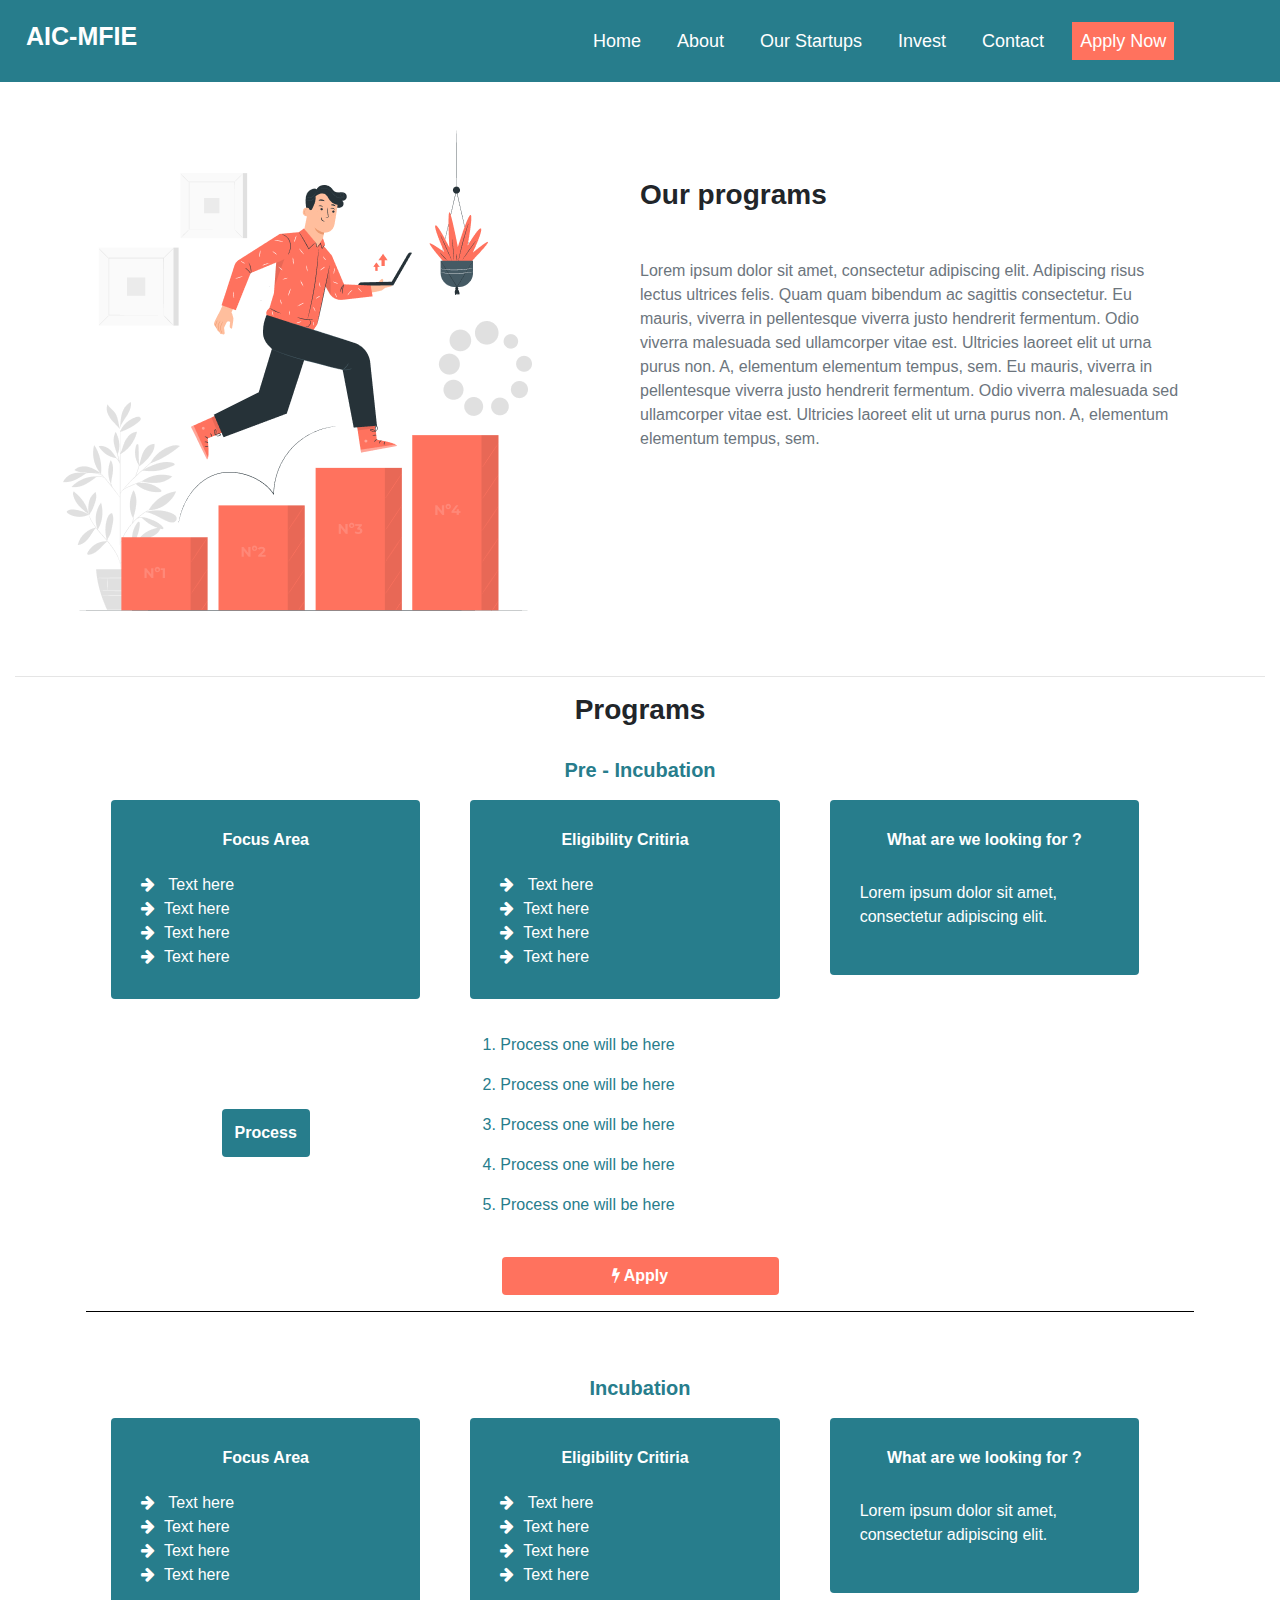
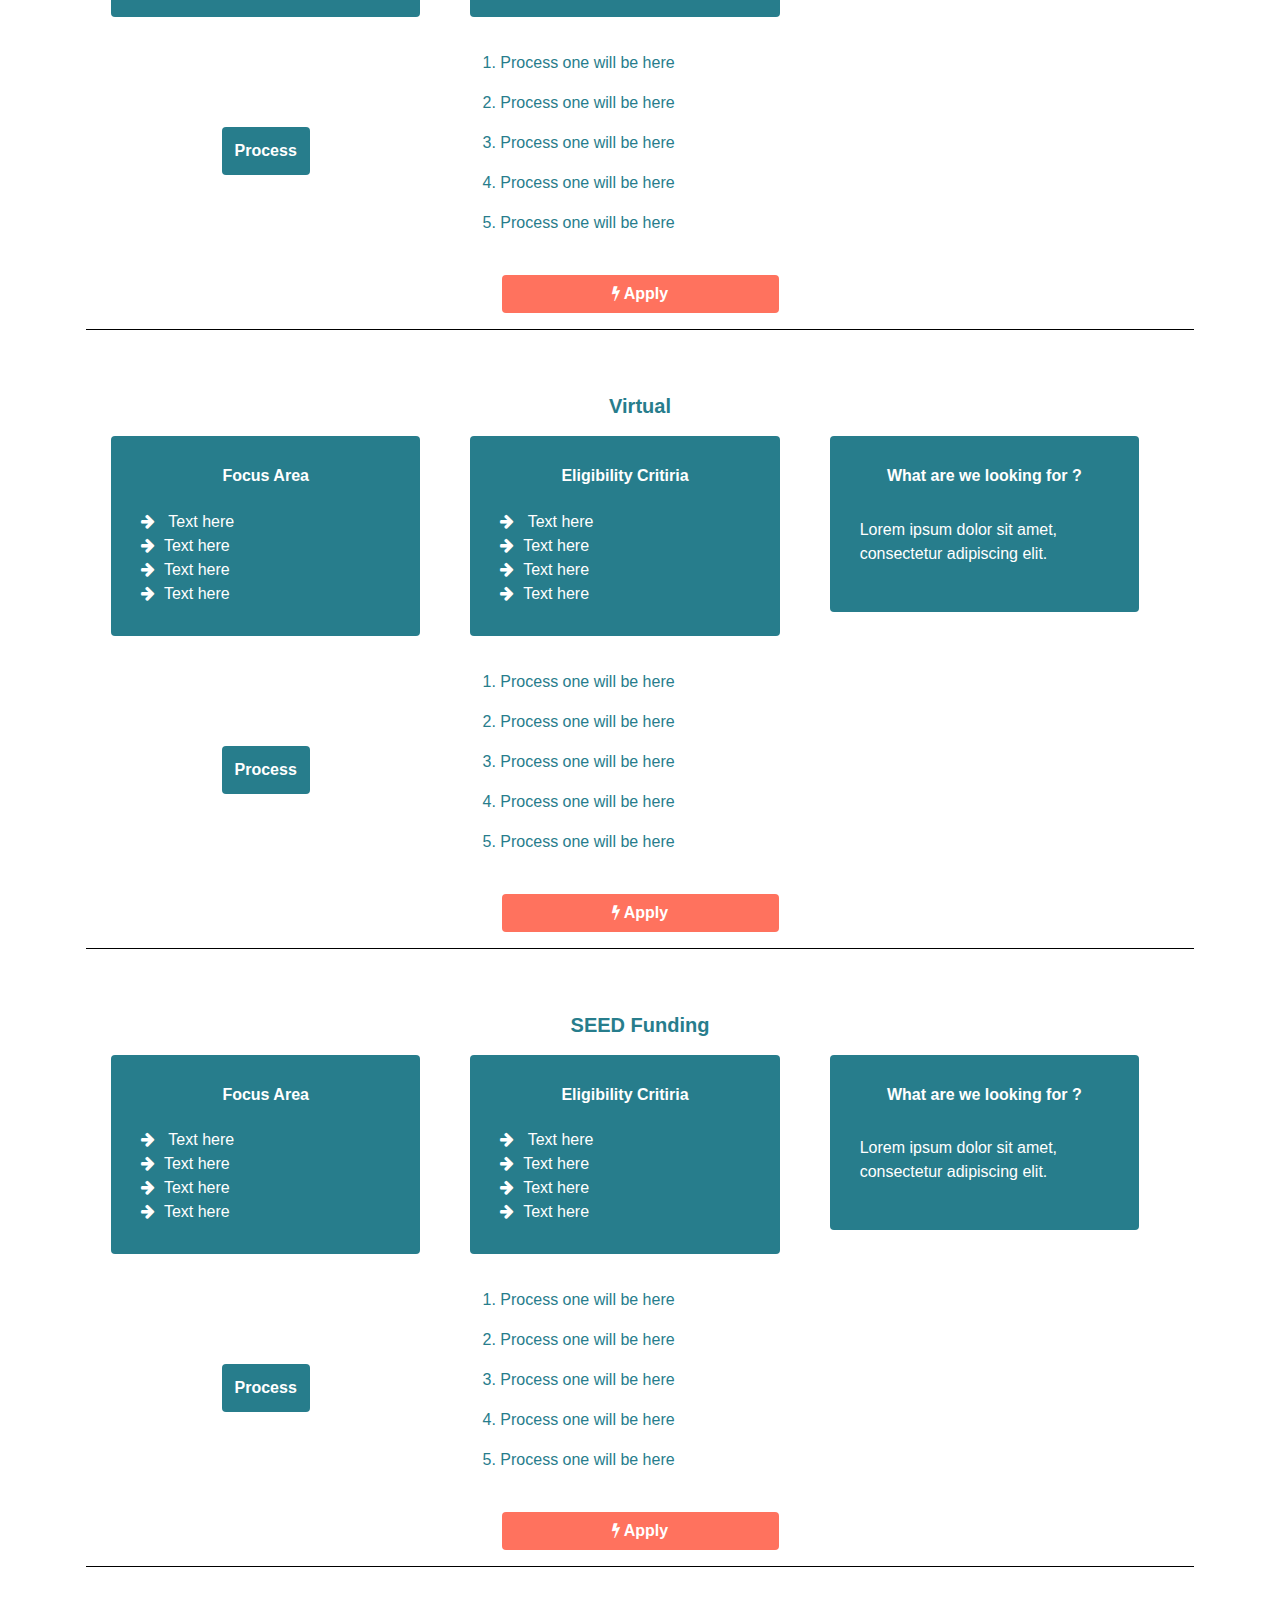
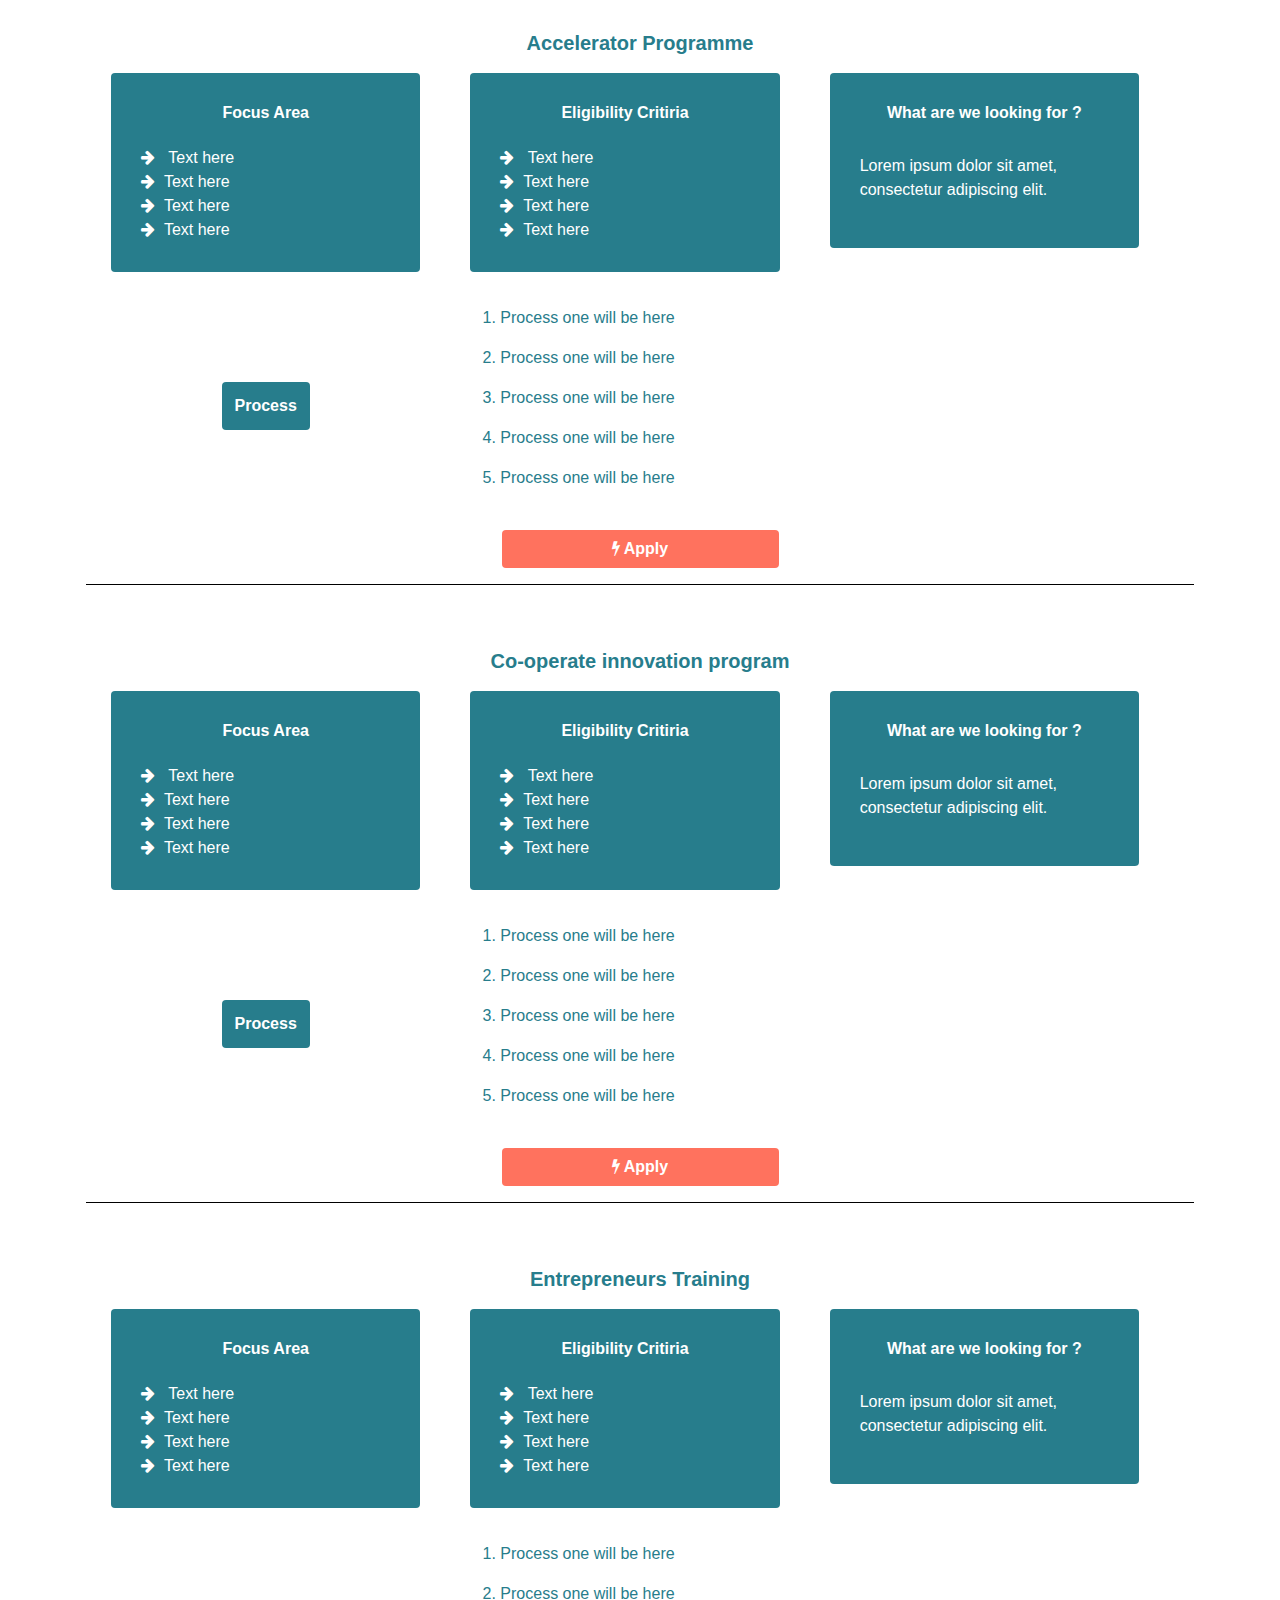
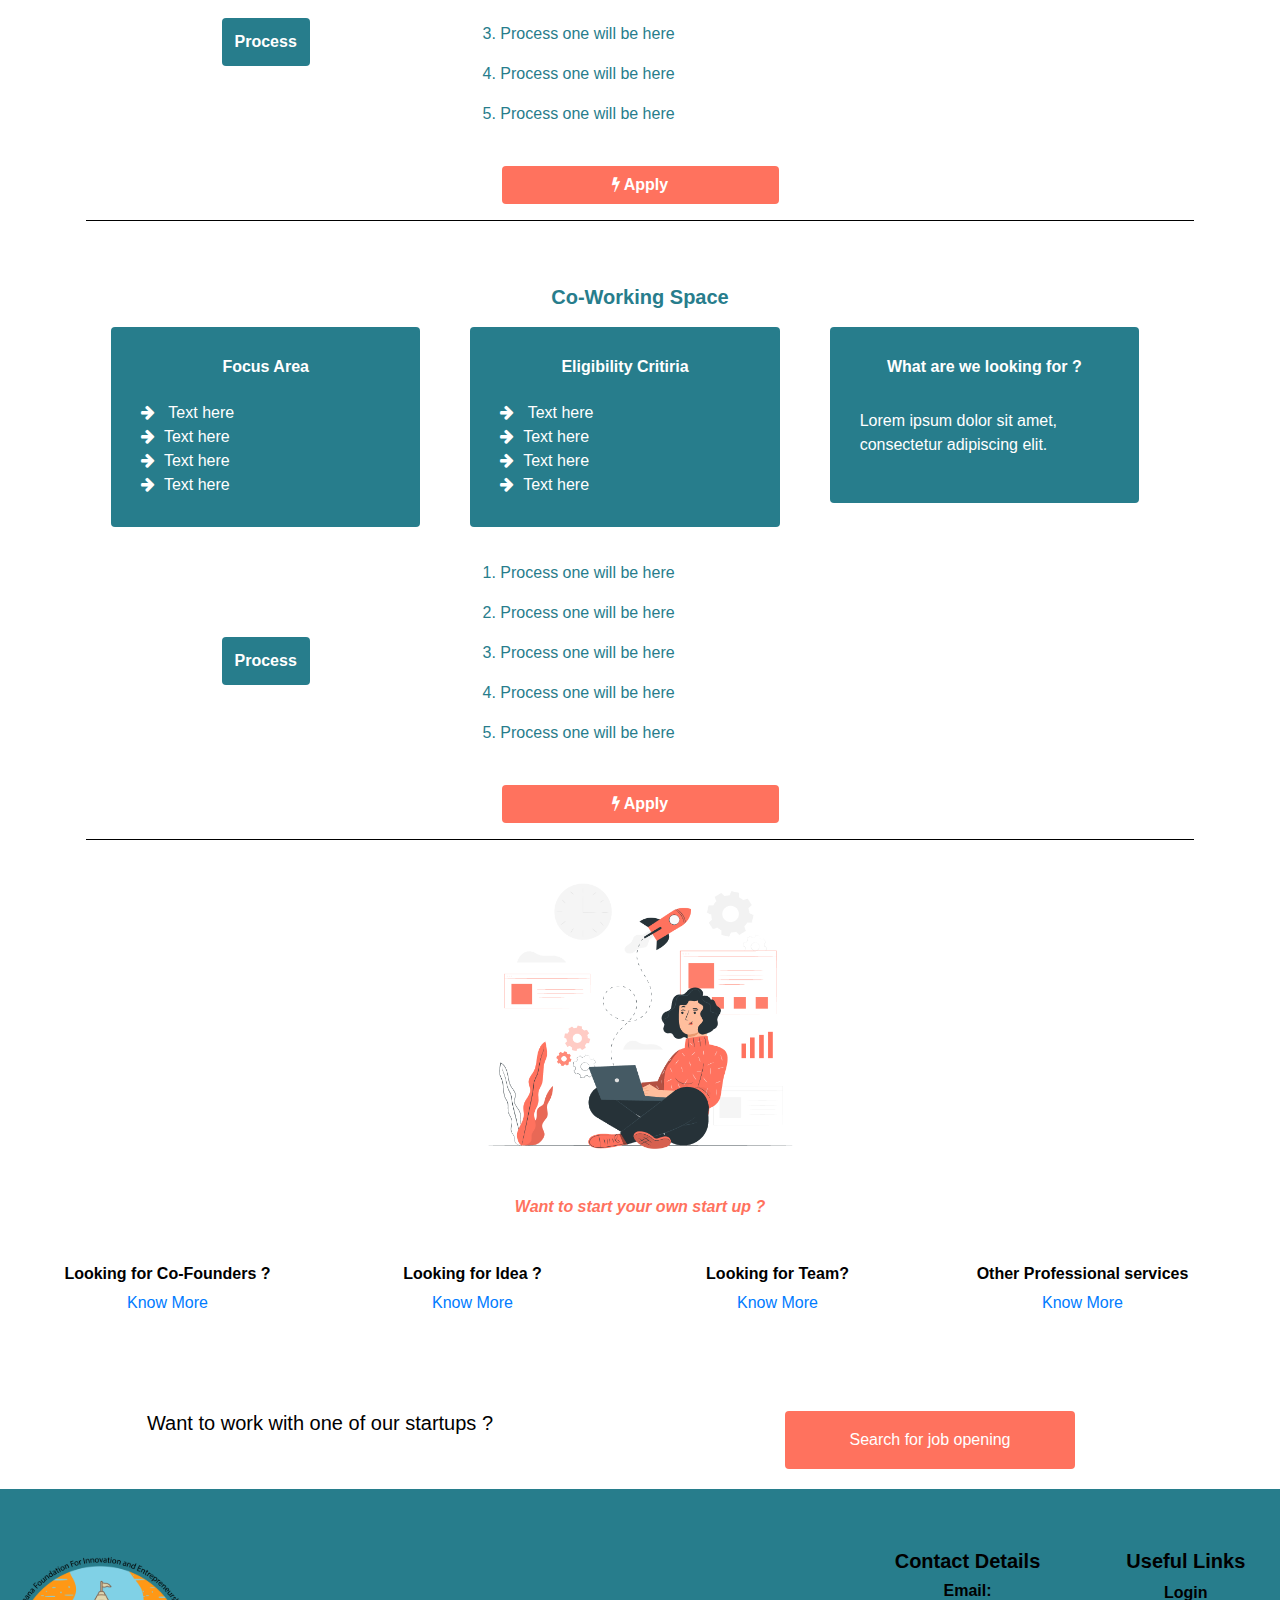
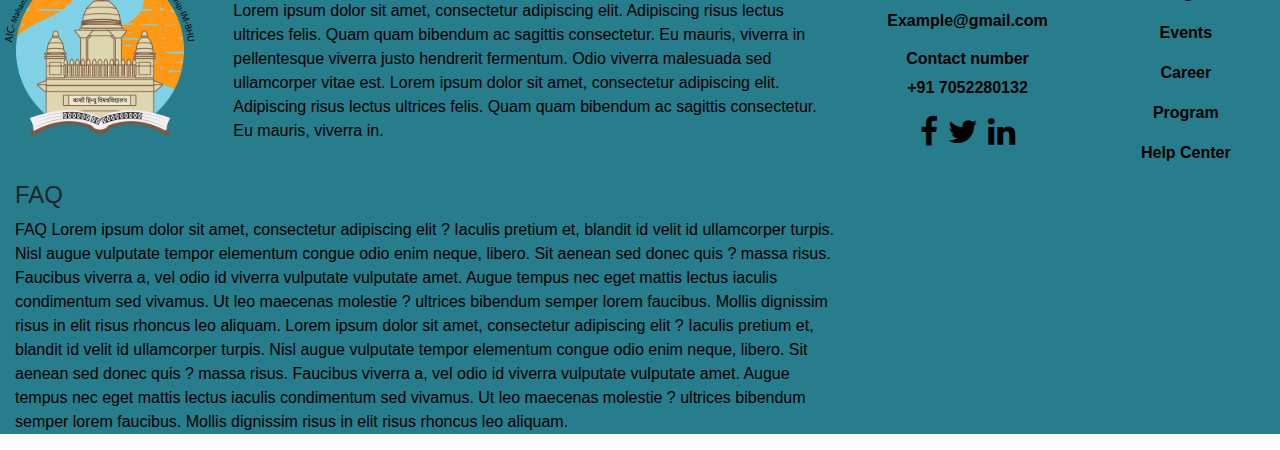
<file: apply.html>
<!DOCTYPE html>
<html lang="en">

<meta name="viewport" content="width=device-width, initial-scale=1, shrink-to-fit=no">

<head>
    <title>AIC-MFIE</title>
    <link rel="stylesheet" href="https://stackpath.bootstrapcdn.com/bootstrap/4.4.1/css/bootstrap.min.css" integrity="sha384-Vkoo8x4CGsO3+Hhxv8T/Q5PaXtkKtu6ug5TOeNV6gBiFeWPGFN9MuhOf23Q9Ifjh" crossorigin="anonymous">
    <link rel="stylesheet" href="https://cdn.jsdelivr.net/npm/bootstrap@4.5.3/dist/css/bootstrap.min.css" integrity="sha384-TX8t27EcRE3e/ihU7zmQxVncDAy5uIKz4rEkgIXeMed4M0jlfIDPvg6uqKI2xXr2" crossorigin="anonymous">
    <script src="https://code.jquery.com/jquery-3.5.1.slim.min.js" integrity="sha384-DfXdz2htPH0lsSSs5nCTpuj/zy4C+OGpamoFVy38MVBnE+IbbVYUew+OrCXaRkfj" crossorigin="anonymous"></script>
    <script src="https://cdn.jsdelivr.net/npm/bootstrap@4.5.3/dist/js/bootstrap.bundle.min.js" integrity="sha384-ho+j7jyWK8fNQe+A12Hb8AhRq26LrZ/JpcUGGOn+Y7RsweNrtN/tE3MoK7ZeZDyx" crossorigin="anonymous"></script>
    <link rel="stylesheet" href="https://cdnjs.cloudflare.com/ajax/libs/font-awesome/4.7.0/css/font-awesome.min.css">
    <link rel="stylesheet" type="text/css" href="Assets/Css/style.css">
</head>

<body>
    <nav class="topnav navbar navbar-expand-lg">
        <h1 class="navbar-brand" href="#">AIC-MFIE</h1>
        <button class="navbar-toggler" type="button" data-toggle="collapse" data-target="#navbarNav" aria-controls="navbarNav" aria-expanded="true" aria-label="Toggle navigation">
            <span class="fa fa-bars fa-2x toggle-icon"></span>
        </button>

        <div class="collapse navbar-collapse " id="navbarNav">
           <ul class="navbar-nav ">
                <li class="nav-item active">
                    <a class="nav-link" href="#">Home <span class="sr-only">(current)</span></a>
                </li>
                <li class="nav-item">
                    <a class="nav-link" href="https://arvindsingh99.github.io/Delta-AIC-MFIE/about.html">About</a>
                </li>
                <li class="nav-item">
                    <a class="nav-link" href="https://arvindsingh99.github.io/Delta-AIC-MFIE/our_startups.html">Our Startups</a>
                </li>
                <li class="nav-item">
                    <a class="nav-link" href="https://arvindsingh99.github.io/Delta-AIC-MFIE/invest.html">Invest</a>
                </li>
                <li class="nav-item">
                    <a class="nav-link" href="https://arvindsingh99.github.io/Delta-AIC-MFIE/contact.html">Contact</a>
                </li>
                <li class="nav-item">
                    <a class="nav-link apply-button" href="https://arvindsingh99.github.io/Delta-AIC-MFIE/apply.html">Apply Now</a>
                </li>

            </ul>
        </div>
    </nav>
    <div class="container-fluid">
        <!-- Our progrmas-->
        <div class="col-lg-12 row p-5">
            <div class="col-md-6 w-100 h-75">
                <img class=" img-fluid " src="images/pana.png ">
            </div>
            <div class="col-md-6">
                <h3 class="mt-lg-5"><b>Our programs</b></h3>
                <p class="text-muted mt-5">
                    Lorem ipsum dolor sit amet, consectetur adipiscing elit. Adipiscing risus lectus ultrices felis. Quam quam bibendum ac sagittis consectetur. Eu mauris, viverra in pellentesque viverra justo hendrerit fermentum. Odio viverra malesuada sed ullamcorper vitae
                    est. Ultricies laoreet elit ut urna purus non. A, elementum elementum tempus, sem. Eu mauris, viverra in pellentesque viverra justo hendrerit fermentum. Odio viverra malesuada sed ullamcorper vitae est. Ultricies laoreet elit ut urna
                    purus non. A, elementum elementum tempus, sem.
                </p>
            </div>
        </div>
        <hr>
        <!-- End of Our Program-->
        <div class="col-md-12">
            <h3 class="text-center"><b>Programs</b></h3>
        </div>
        <!-- pre incubation -->
        <div class="container p-lg-3 mt-3">
            <h5 class="text-center" style="color:#277D8C; "><b>Pre - Incubation</b></h5>

            <div class="row container-fluid col-lg-12">
                <div class="col-lg-4">
                    <div class="card border-0 programs">
                        <h6 class="text-white mb-4"><b>Focus Area</b></h6>
                        <span class="d-block"><i class="fa fa-arrow-right" aria-hidden="true"></i> &nbsp;&nbsp;Text here</span>
                        <span class="d-block"><i class="fa fa-arrow-right" aria-hidden="true"></i>&nbsp;&nbsp;Text here</span>
                        <span class="d-block"><i class="fa fa-arrow-right" aria-hidden="true"></i>&nbsp;&nbsp;Text here</span>
                        <span class="d-block"><i class="fa fa-arrow-right" aria-hidden="true"></i>&nbsp;&nbsp;Text here</span>

                    </div>
                </div>
                <div class="col-lg-4">
                    <div class="card border-0 programs">
                        <h6 class="text-white mb-4"><b>Eligibility Critiria</b></h6>
                        <span class="d-block"><i class="fa fa-arrow-right" aria-hidden="true"></i> &nbsp;&nbsp;Text here</span>
                        <span class="d-block"><i class="fa fa-arrow-right" aria-hidden="true"></i>&nbsp;&nbsp;Text here</span>
                        <span class="d-block"><i class="fa fa-arrow-right" aria-hidden="true"></i>&nbsp;&nbsp;Text here</span>
                        <span class="d-block"><i class="fa fa-arrow-right" aria-hidden="true"></i>&nbsp;&nbsp;Text here</span>

                    </div>
                </div>
                <div class="col-lg-4">
                    <div class="card border-0 programs">
                        <h6 class="text-white"><b>What are we looking for ?</b></h6>
                        <p class="text-white mt-4">
                            Lorem ipsum dolor sit amet, consectetur adipiscing elit. </p>
                    </div>
                </div>
            </div>
            <div class="row container-fluid col-lg-12">
                <div class="col-lg-4 d-flex justify-content-center">
                    <button class="btn float-right" style="background-color:#277D8C;color:white;margin:100px;"><b>Process</b></button>
                </div>
                <div class="col-lg-8 mt-md-3">
                    <p class="text-info float-left ml-2">
                        <ol type="1" class="" style="color:#277D8C;line-height: 40px;">
                            <li>Process one will be here </li>
                            <li>Process one will be here </li>
                            <li>Process one will be here </li>
                            <li>Process one will be here </li>
                            <li>Process one will be here </li>
                        </ol>
                    </p>
                </div>
            </div>
            <div class="d-flex justify-content-center">
                <button class="btn w-25 text-white font-weight-bold" style="background-color: #FF725E;"><i class="fa fa-bolt" aria-hidden="true"></i> Apply</button>
            </div>
            <hr>
        </div>

        <!-- incubation -->
        <div class="container p-lg-3 mt-3">
            <h5 class="text-center" style="color:#277D8C; "><b>Incubation</b></h5>
            <div class="row container-fluid col-lg-12">
                <div class="col-lg-4">
                    <div class="card border-0 programs">
                        <h6 class="text-white mb-4"><b>Focus Area</b></h6>
                        <span class="d-block"><i class="fa fa-arrow-right" aria-hidden="true"></i> &nbsp;&nbsp;Text here</span>
                        <span class="d-block"><i class="fa fa-arrow-right" aria-hidden="true"></i>&nbsp;&nbsp;Text here</span>
                        <span class="d-block"><i class="fa fa-arrow-right" aria-hidden="true"></i>&nbsp;&nbsp;Text here</span>
                        <span class="d-block"><i class="fa fa-arrow-right" aria-hidden="true"></i>&nbsp;&nbsp;Text here</span>

                    </div>
                </div>
                <div class="col-lg-4">
                    <div class="card border-0 programs">
                        <h6 class="text-white mb-4"><b>Eligibility Critiria</b></h6>
                        <span class="d-block"><i class="fa fa-arrow-right" aria-hidden="true"></i> &nbsp;&nbsp;Text here</span>
                        <span class="d-block"><i class="fa fa-arrow-right" aria-hidden="true"></i>&nbsp;&nbsp;Text here</span>
                        <span class="d-block"><i class="fa fa-arrow-right" aria-hidden="true"></i>&nbsp;&nbsp;Text here</span>
                        <span class="d-block"><i class="fa fa-arrow-right" aria-hidden="true"></i>&nbsp;&nbsp;Text here</span>

                    </div>
                </div>
                <div class="col-lg-4">
                    <div class="card border-0 programs">
                        <h6 class="text-white"><b>What are we looking for ?</b></h6>
                        <p class="text-white mt-4">
                            Lorem ipsum dolor sit amet, consectetur adipiscing elit. </p>
                    </div>
                </div>
            </div>
            <div class="row container-fluid col-lg-12">
                <div class="col-lg-4 d-flex justify-content-center">
                    <button class="btn float-right" style="background-color:#277D8C;color:white;margin:100px;"><b>Process</b></button>
                </div>
                <div class="col-lg-8 mt-md-3">
                    <p class="text-info float-left ml-2">
                        <ol type="1" class="" style="color:#277D8C;line-height: 40px;">
                            <li>Process one will be here </li>
                            <li>Process one will be here </li>
                            <li>Process one will be here </li>
                            <li>Process one will be here </li>
                            <li>Process one will be here </li>
                        </ol>
                    </p>
                </div>
            </div>
            <div class="d-flex justify-content-center">
                <button class="btn w-25 text-white font-weight-bold" style="background-color: #FF725E;"><i class="fa fa-bolt" aria-hidden="true"></i> Apply</button>
            </div>
            <hr>
        </div>
        <!-- Virtual -->
        <div class="container p-lg-3 mt-3">
            <h5 class="text-center" style="color:#277D8C; "><b>Virtual</b></h5>

            <div class="row container-fluid col-lg-12">
                <div class="col-lg-4">
                    <div class="card border-0 programs">
                        <h6 class="text-white mb-4"><b>Focus Area</b></h6>
                        <span class="d-block"><i class="fa fa-arrow-right" aria-hidden="true"></i> &nbsp;&nbsp;Text here</span>
                        <span class="d-block"><i class="fa fa-arrow-right" aria-hidden="true"></i>&nbsp;&nbsp;Text here</span>
                        <span class="d-block"><i class="fa fa-arrow-right" aria-hidden="true"></i>&nbsp;&nbsp;Text here</span>
                        <span class="d-block"><i class="fa fa-arrow-right" aria-hidden="true"></i>&nbsp;&nbsp;Text here</span>

                    </div>
                </div>
                <div class="col-lg-4">
                    <div class="card border-0 programs">
                        <h6 class="text-white mb-4"><b>Eligibility Critiria</b></h6>
                        <span class="d-block"><i class="fa fa-arrow-right" aria-hidden="true"></i> &nbsp;&nbsp;Text here</span>
                        <span class="d-block"><i class="fa fa-arrow-right" aria-hidden="true"></i>&nbsp;&nbsp;Text here</span>
                        <span class="d-block"><i class="fa fa-arrow-right" aria-hidden="true"></i>&nbsp;&nbsp;Text here</span>
                        <span class="d-block"><i class="fa fa-arrow-right" aria-hidden="true"></i>&nbsp;&nbsp;Text here</span>

                    </div>
                </div>
                <div class="col-lg-4">
                    <div class="card border-0 programs">
                        <h6 class="text-white"><b>What are we looking for ?</b></h6>
                        <p class="text-white mt-4">
                            Lorem ipsum dolor sit amet, consectetur adipiscing elit. </p>
                    </div>
                </div>
            </div>
            <div class="row container-fluid col-lg-12">
                <div class="col-lg-4 d-flex justify-content-center">
                    <button class="btn float-right" style="background-color:#277D8C;color:white;margin:100px;"><b>Process</b></button>
                </div>
                <div class="col-lg-8 mt-md-3">
                    <p class="text-info float-left ml-2">
                        <ol type="1" class="" style="color:#277D8C;line-height: 40px;">
                            <li>Process one will be here </li>
                            <li>Process one will be here </li>
                            <li>Process one will be here </li>
                            <li>Process one will be here </li>
                            <li>Process one will be here </li>
                        </ol>
                    </p>
                </div>
            </div>
            <div class="d-flex justify-content-center">
                <button class="btn w-25 text-white font-weight-bold" style="background-color: #FF725E;"><i class="fa fa-bolt" aria-hidden="true"></i> Apply</button>
            </div>
            <hr>
        </div>
        <!-- SEED Funding -->
        <div class="container p-lg-3 mt-3">
            <h5 class="text-center" style="color:#277D8C; "><b>SEED Funding</b></h5>

            <div class="row container-fluid col-lg-12">
                <div class="col-lg-4">
                    <div class="card border-0 programs">
                        <h6 class="text-white mb-4"><b>Focus Area</b></h6>
                        <span class="d-block"><i class="fa fa-arrow-right" aria-hidden="true"></i> &nbsp;&nbsp;Text here</span>
                        <span class="d-block"><i class="fa fa-arrow-right" aria-hidden="true"></i>&nbsp;&nbsp;Text here</span>
                        <span class="d-block"><i class="fa fa-arrow-right" aria-hidden="true"></i>&nbsp;&nbsp;Text here</span>
                        <span class="d-block"><i class="fa fa-arrow-right" aria-hidden="true"></i>&nbsp;&nbsp;Text here</span>

                    </div>
                </div>
                <div class="col-lg-4">
                    <div class="card border-0 programs">
                        <h6 class="text-white mb-4"><b>Eligibility Critiria</b></h6>
                        <span class="d-block"><i class="fa fa-arrow-right" aria-hidden="true"></i> &nbsp;&nbsp;Text here</span>
                        <span class="d-block"><i class="fa fa-arrow-right" aria-hidden="true"></i>&nbsp;&nbsp;Text here</span>
                        <span class="d-block"><i class="fa fa-arrow-right" aria-hidden="true"></i>&nbsp;&nbsp;Text here</span>
                        <span class="d-block"><i class="fa fa-arrow-right" aria-hidden="true"></i>&nbsp;&nbsp;Text here</span>

                    </div>
                </div>
                <div class="col-lg-4">
                    <div class="card border-0 programs">
                        <h6 class="text-white"><b>What are we looking for ?</b></h6>
                        <p class="text-white mt-4">
                            Lorem ipsum dolor sit amet, consectetur adipiscing elit. </p>
                    </div>
                </div>
            </div>
            <div class="row container-fluid col-lg-12">
                <div class="col-lg-4 d-flex justify-content-center">
                    <button class="btn float-right" style="background-color:#277D8C;color:white;margin:100px;"><b>Process</b></button>
                </div>
                <div class="col-lg-8 mt-md-3">
                    <p class="text-info float-left ml-2">
                        <ol type="1" class="" style="color:#277D8C;line-height: 40px;">
                            <li>Process one will be here </li>
                            <li>Process one will be here </li>
                            <li>Process one will be here </li>
                            <li>Process one will be here </li>
                            <li>Process one will be here </li>
                        </ol>
                    </p>
                </div>
            </div>
            <div class="d-flex justify-content-center">
                <button class="btn w-25 text-white font-weight-bold" style="background-color: #FF725E;"><i class="fa fa-bolt" aria-hidden="true"></i> Apply</button>
            </div>
            <hr>
        </div>
        <!-- Accelerator Programme -->
        <div class="container p-lg-3 mt-3">
            <h5 class="text-center" style="color:#277D8C; "><b>Accelerator Programme</b></h5>

            <div class="row container-fluid col-lg-12">
                <div class="col-lg-4">
                    <div class="card border-0 programs">
                        <h6 class="text-white mb-4"><b>Focus Area</b></h6>
                        <span class="d-block"><i class="fa fa-arrow-right" aria-hidden="true"></i> &nbsp;&nbsp;Text here</span>
                        <span class="d-block"><i class="fa fa-arrow-right" aria-hidden="true"></i>&nbsp;&nbsp;Text here</span>
                        <span class="d-block"><i class="fa fa-arrow-right" aria-hidden="true"></i>&nbsp;&nbsp;Text here</span>
                        <span class="d-block"><i class="fa fa-arrow-right" aria-hidden="true"></i>&nbsp;&nbsp;Text here</span>

                    </div>
                </div>
                <div class="col-lg-4">
                    <div class="card border-0 programs">
                        <h6 class="text-white mb-4"><b>Eligibility Critiria</b></h6>
                        <span class="d-block"><i class="fa fa-arrow-right" aria-hidden="true"></i> &nbsp;&nbsp;Text here</span>
                        <span class="d-block"><i class="fa fa-arrow-right" aria-hidden="true"></i>&nbsp;&nbsp;Text here</span>
                        <span class="d-block"><i class="fa fa-arrow-right" aria-hidden="true"></i>&nbsp;&nbsp;Text here</span>
                        <span class="d-block"><i class="fa fa-arrow-right" aria-hidden="true"></i>&nbsp;&nbsp;Text here</span>

                    </div>
                </div>
                <div class="col-lg-4">
                    <div class="card border-0 programs">
                        <h6 class="text-white"><b>What are we looking for ?</b></h6>
                        <p class="text-white mt-4">
                            Lorem ipsum dolor sit amet, consectetur adipiscing elit. </p>
                    </div>
                </div>
            </div>
            <div class="row container-fluid col-lg-12">
                <div class="col-lg-4 d-flex justify-content-center">
                    <button class="btn float-right" style="background-color:#277D8C;color:white;margin:100px;"><b>Process</b></button>
                </div>
                <div class="col-lg-8 mt-md-3">
                    <p class="text-info float-left ml-2">
                        <ol type="1" class="" style="color:#277D8C;line-height: 40px;">
                            <li>Process one will be here </li>
                            <li>Process one will be here </li>
                            <li>Process one will be here </li>
                            <li>Process one will be here </li>
                            <li>Process one will be here </li>
                        </ol>
                    </p>
                </div>
            </div>
            <div class="d-flex justify-content-center">
                <button class="btn w-25 text-white font-weight-bold" style="background-color: #FF725E;"><i class="fa fa-bolt" aria-hidden="true"></i> Apply</button>
            </div>
            <hr>
        </div>
        <!-- Co-operate innovation program -->
        <div class="container p-lg-3 mt-3">
            <h5 class="text-center" style="color:#277D8C; "><b>Co-operate innovation program</b></h5>

            <div class="row container-fluid col-lg-12">
                <div class="col-lg-4">
                    <div class="card border-0 programs">
                        <h6 class="text-white mb-4"><b>Focus Area</b></h6>
                        <span class="d-block"><i class="fa fa-arrow-right" aria-hidden="true"></i> &nbsp;&nbsp;Text here</span>
                        <span class="d-block"><i class="fa fa-arrow-right" aria-hidden="true"></i>&nbsp;&nbsp;Text here</span>
                        <span class="d-block"><i class="fa fa-arrow-right" aria-hidden="true"></i>&nbsp;&nbsp;Text here</span>
                        <span class="d-block"><i class="fa fa-arrow-right" aria-hidden="true"></i>&nbsp;&nbsp;Text here</span>

                    </div>
                </div>
                <div class="col-lg-4">
                    <div class="card border-0 programs">
                        <h6 class="text-white mb-4"><b>Eligibility Critiria</b></h6>
                        <span class="d-block"><i class="fa fa-arrow-right" aria-hidden="true"></i> &nbsp;&nbsp;Text here</span>
                        <span class="d-block"><i class="fa fa-arrow-right" aria-hidden="true"></i>&nbsp;&nbsp;Text here</span>
                        <span class="d-block"><i class="fa fa-arrow-right" aria-hidden="true"></i>&nbsp;&nbsp;Text here</span>
                        <span class="d-block"><i class="fa fa-arrow-right" aria-hidden="true"></i>&nbsp;&nbsp;Text here</span>

                    </div>
                </div>
                <div class="col-lg-4">
                    <div class="card border-0 programs">
                        <h6 class="text-white"><b>What are we looking for ?</b></h6>
                        <p class="text-white mt-4">
                            Lorem ipsum dolor sit amet, consectetur adipiscing elit. </p>
                    </div>
                </div>
            </div>
            <div class="row container-fluid col-lg-12">
                <div class="col-lg-4 d-flex justify-content-center">
                    <button class="btn float-right" style="background-color:#277D8C;color:white;margin:100px;"><b>Process</b></button>
                </div>
                <div class="col-lg-8 mt-md-3">
                    <p class="text-info float-left ml-2">
                        <ol type="1" class="" style="color:#277D8C;line-height: 40px;">
                            <li>Process one will be here </li>
                            <li>Process one will be here </li>
                            <li>Process one will be here </li>
                            <li>Process one will be here </li>
                            <li>Process one will be here </li>
                        </ol>
                    </p>
                </div>
            </div>
            <div class="d-flex justify-content-center">
                <button class="btn w-25 text-white font-weight-bold" style="background-color: #FF725E;"><i class="fa fa-bolt" aria-hidden="true"></i> Apply</button>
            </div>
            <hr>
        </div>
        <!-- Entrepreneurs Training-->
        <div class="container p-lg-3 mt-3">
            <h5 class="text-center" style="color:#277D8C; "><b>Entrepreneurs Training</b></h5>

            <div class="row container-fluid col-lg-12">
                <div class="col-lg-4">
                    <div class="card border-0 programs">
                        <h6 class="text-white mb-4"><b>Focus Area</b></h6>
                        <span class="d-block"><i class="fa fa-arrow-right" aria-hidden="true"></i> &nbsp;&nbsp;Text here</span>
                        <span class="d-block"><i class="fa fa-arrow-right" aria-hidden="true"></i>&nbsp;&nbsp;Text here</span>
                        <span class="d-block"><i class="fa fa-arrow-right" aria-hidden="true"></i>&nbsp;&nbsp;Text here</span>
                        <span class="d-block"><i class="fa fa-arrow-right" aria-hidden="true"></i>&nbsp;&nbsp;Text here</span>

                    </div>
                </div>
                <div class="col-lg-4">
                    <div class="card border-0 programs">
                        <h6 class="text-white mb-4"><b>Eligibility Critiria</b></h6>
                        <span class="d-block"><i class="fa fa-arrow-right" aria-hidden="true"></i> &nbsp;&nbsp;Text here</span>
                        <span class="d-block"><i class="fa fa-arrow-right" aria-hidden="true"></i>&nbsp;&nbsp;Text here</span>
                        <span class="d-block"><i class="fa fa-arrow-right" aria-hidden="true"></i>&nbsp;&nbsp;Text here</span>
                        <span class="d-block"><i class="fa fa-arrow-right" aria-hidden="true"></i>&nbsp;&nbsp;Text here</span>

                    </div>
                </div>
                <div class="col-lg-4">
                    <div class="card border-0 programs">
                        <h6 class="text-white"><b>What are we looking for ?</b></h6>
                        <p class="text-white mt-4">
                            Lorem ipsum dolor sit amet, consectetur adipiscing elit. </p>
                    </div>
                </div>
            </div>
            <div class="row container-fluid col-lg-12">
                <div class="col-lg-4 d-flex justify-content-center">
                    <button class="btn float-right" style="background-color:#277D8C;color:white;margin:100px;"><b>Process</b></button>
                </div>
                <div class="col-lg-8 mt-md-3">
                    <p class="text-info float-left ml-2">
                        <ol type="1" class="" style="color:#277D8C;line-height: 40px;">
                            <li>Process one will be here </li>
                            <li>Process one will be here </li>
                            <li>Process one will be here </li>
                            <li>Process one will be here </li>
                            <li>Process one will be here </li>
                        </ol>
                    </p>
                </div>
            </div>
            <div class="d-flex justify-content-center">
                <button class="btn w-25 text-white font-weight-bold" style="background-color: #FF725E;"><i class="fa fa-bolt" aria-hidden="true"></i> Apply</button>
            </div>
            <hr>
        </div>
        <!-- Co - Working Space-->
        <div class="container p-lg-3 mt-3">
            <h5 class="text-center" style="color:#277D8C; "><b>Co-Working Space</b></h5>

            <div class="row container-fluid col-lg-12">
                <div class="col-lg-4">
                    <div class="card border-0 programs">
                        <h6 class="text-white mb-4"><b>Focus Area</b></h6>
                        <span class="d-block"><i class="fa fa-arrow-right" aria-hidden="true"></i> &nbsp;&nbsp;Text here</span>
                        <span class="d-block"><i class="fa fa-arrow-right" aria-hidden="true"></i>&nbsp;&nbsp;Text here</span>
                        <span class="d-block"><i class="fa fa-arrow-right" aria-hidden="true"></i>&nbsp;&nbsp;Text here</span>
                        <span class="d-block"><i class="fa fa-arrow-right" aria-hidden="true"></i>&nbsp;&nbsp;Text here</span>

                    </div>
                </div>
                <div class="col-lg-4">
                    <div class="card border-0 programs">
                        <h6 class="text-white mb-4"><b>Eligibility Critiria</b></h6>
                        <span class="d-block"><i class="fa fa-arrow-right" aria-hidden="true"></i> &nbsp;&nbsp;Text here</span>
                        <span class="d-block"><i class="fa fa-arrow-right" aria-hidden="true"></i>&nbsp;&nbsp;Text here</span>
                        <span class="d-block"><i class="fa fa-arrow-right" aria-hidden="true"></i>&nbsp;&nbsp;Text here</span>
                        <span class="d-block"><i class="fa fa-arrow-right" aria-hidden="true"></i>&nbsp;&nbsp;Text here</span>

                    </div>
                </div>
                <div class="col-lg-4">
                    <div class="card border-0 programs">
                        <h6 class="text-white"><b>What are we looking for ?</b></h6>
                        <p class="text-white mt-4">
                            Lorem ipsum dolor sit amet, consectetur adipiscing elit. </p>
                    </div>
                </div>
            </div>
            <div class="row container-fluid col-lg-12">
                <div class="col-lg-4 d-flex justify-content-center">
                    <button class="btn float-right" style="background-color:#277D8C;color:white;margin:100px;"><b>Process</b></button>
                </div>
                <div class="col-lg-8 mt-md-3">
                    <p class="text-info float-left ml-2">
                        <ol type="1" class="" style="color:#277D8C;line-height: 40px;">
                            <li>Process one will be here </li>
                            <li>Process one will be here </li>
                            <li>Process one will be here </li>
                            <li>Process one will be here </li>
                            <li>Process one will be here </li>
                        </ol>
                    </p>
                </div>
            </div>
            <div class="d-flex justify-content-center">
                <button class="btn w-25 text-white font-weight-bold" style="background-color: #FF725E;"><i class="fa fa-bolt" aria-hidden="true"></i> Apply</button>
            </div>
            <hr>
        </div>
        <!-- end of programs-->
        <!-- bottom area -->
        <div class="container-fluid d-flex justify-content-center">
            <img src="images/pana2.png" class="img-fluid w-25 h-25">

        </div><br><br>

        <h6 class="font-italic font-weight-bold">
            <a href="#" style="color:#FF725E">Want to start your own start up ? </a>
        </h6>
        <div class="row container-fluid col-lg-12 mt-5">
            <div class="col-md-3">
                <h6 class="font-weight-bold">Looking for Co-Founders ?</h6>
                <a href="#" class="d-block w-100 text-center"> Know More</a>
            </div>
            <div class="col-md-3">
                <h6 class="font-weight-bold ">Looking for Idea ?</h6>
                <a href="#" class="d-block w-100 text-center"> Know More</a>
            </div>
            <div class="col-md-3">
                <h6 class="font-weight-bold ">Looking for Team?</h6>
                <a href="#" class="d-block w-100 text-center"> Know More</a>
            </div>
            <div class="col-md-3">
                <h6 class="font-weight-bold ">Other Professional services</h6>
                <a href="#" class="d-block w-100 text-center"> Know More</a>
            </div>
        </div><br><br>
        <div class="row container-fluid d-flex justify-content-center mt-5">
            <div class="col-md-6 font-weight-bold">
                <h5 class="text-center">Want to work with one of our startups ?</h5>
            </div>
            <div class="col-md-6 font-weight-bold d-flex justify-content-center">
                <button class="btn w-50 pt-2 pb-2 p-3" style="background-color:#FF725E;color:white;">Search for job opening</button>
            </div>
        </div>
    </div>

    <div class="footer ">
        <div class="footer-top ">
            <div class="row ">
                <div class="col-xl-2 ">

                    <img src="images/Artboard.svg " class="rounded " alt="... ">
                </div>
                <div class="col-xl-6 d-flex content-justify-center text ">
                    <div class="col-sm-12 ">
                        <p>Lorem ipsum dolor sit amet, consectetur adipiscing elit. Adipiscing risus lectus ultrices felis. Quam quam bibendum ac sagittis consectetur. Eu mauris, viverra in pellentesque viverra justo hendrerit fermentum. Odio viverra malesuada
                            sed ullamcorper vitae est. Lorem ipsum dolor sit amet, consectetur adipiscing elit. Adipiscing risus lectus ultrices felis. Quam quam bibendum ac sagittis consectetur. Eu mauris, viverra in.
                        </p>
                    </div>
                </div>
                <div class="col-xl-2 text-heading d-flex content-justify-center ">
                    <div class="col-sm-12 ">

                        <h5><b>Contact Details</b></h5>

                        <h6><b>Email:</b></h6>
                        <p><b>Example@gmail.com</b></p>
                        <h6><b>Contact number</b></h6>
                        <p><b>+91 7052280132</b></p>
                        <div class="social-icon ">
                            <i class="fa fa-facebook fa-2x pull-left "></i>
                            <i class="fa fa-twitter fa-2x "></i>
                            <i class="fa fa-linkedin fa-2x pull-right "></i>
                        </div>

                    </div>
                </div>
                <div class="col-xl-2 text-heading d-flex content-justify-center ">
                    <div class="col-sm-12 ">
                        <h5><b>Useful Links</b></h5>
                        <p><b>Login</b></p>
                        <p><b>Events</b></p>
                        <p><b>Career</b></p>
                        <p><b>Program</b></p>
                        <p><b>Help Center</b></p>
                    </div>
                </div>
            </div>
            <div class="col-md-8 ">
                <h4>FAQ</h4>
                <p>FAQ Lorem ipsum dolor sit amet, consectetur adipiscing elit ? Iaculis pretium et, blandit id velit id ullamcorper turpis. Nisl augue vulputate tempor elementum congue odio enim neque, libero. Sit aenean sed donec quis ? massa risus. Faucibus
                    viverra a, vel odio id viverra vulputate vulputate amet. Augue tempus nec eget mattis lectus iaculis condimentum sed vivamus. Ut leo maecenas molestie ? ultrices bibendum semper lorem faucibus. Mollis dignissim risus in elit risus
                    rhoncus leo aliquam. Lorem ipsum dolor sit amet, consectetur adipiscing elit ? Iaculis pretium et, blandit id velit id ullamcorper turpis. Nisl augue vulputate tempor elementum congue odio enim neque, libero. Sit aenean sed donec quis
                    ? massa risus. Faucibus viverra a, vel odio id viverra vulputate vulputate amet. Augue tempus nec eget mattis lectus iaculis condimentum sed vivamus. Ut leo maecenas molestie ? ultrices bibendum semper lorem faucibus. Mollis dignissim
                    risus in elit risus rhoncus leo aliquam.
                </p>
            </div>
        </div>
    </div>
</body>

</html>
</file>
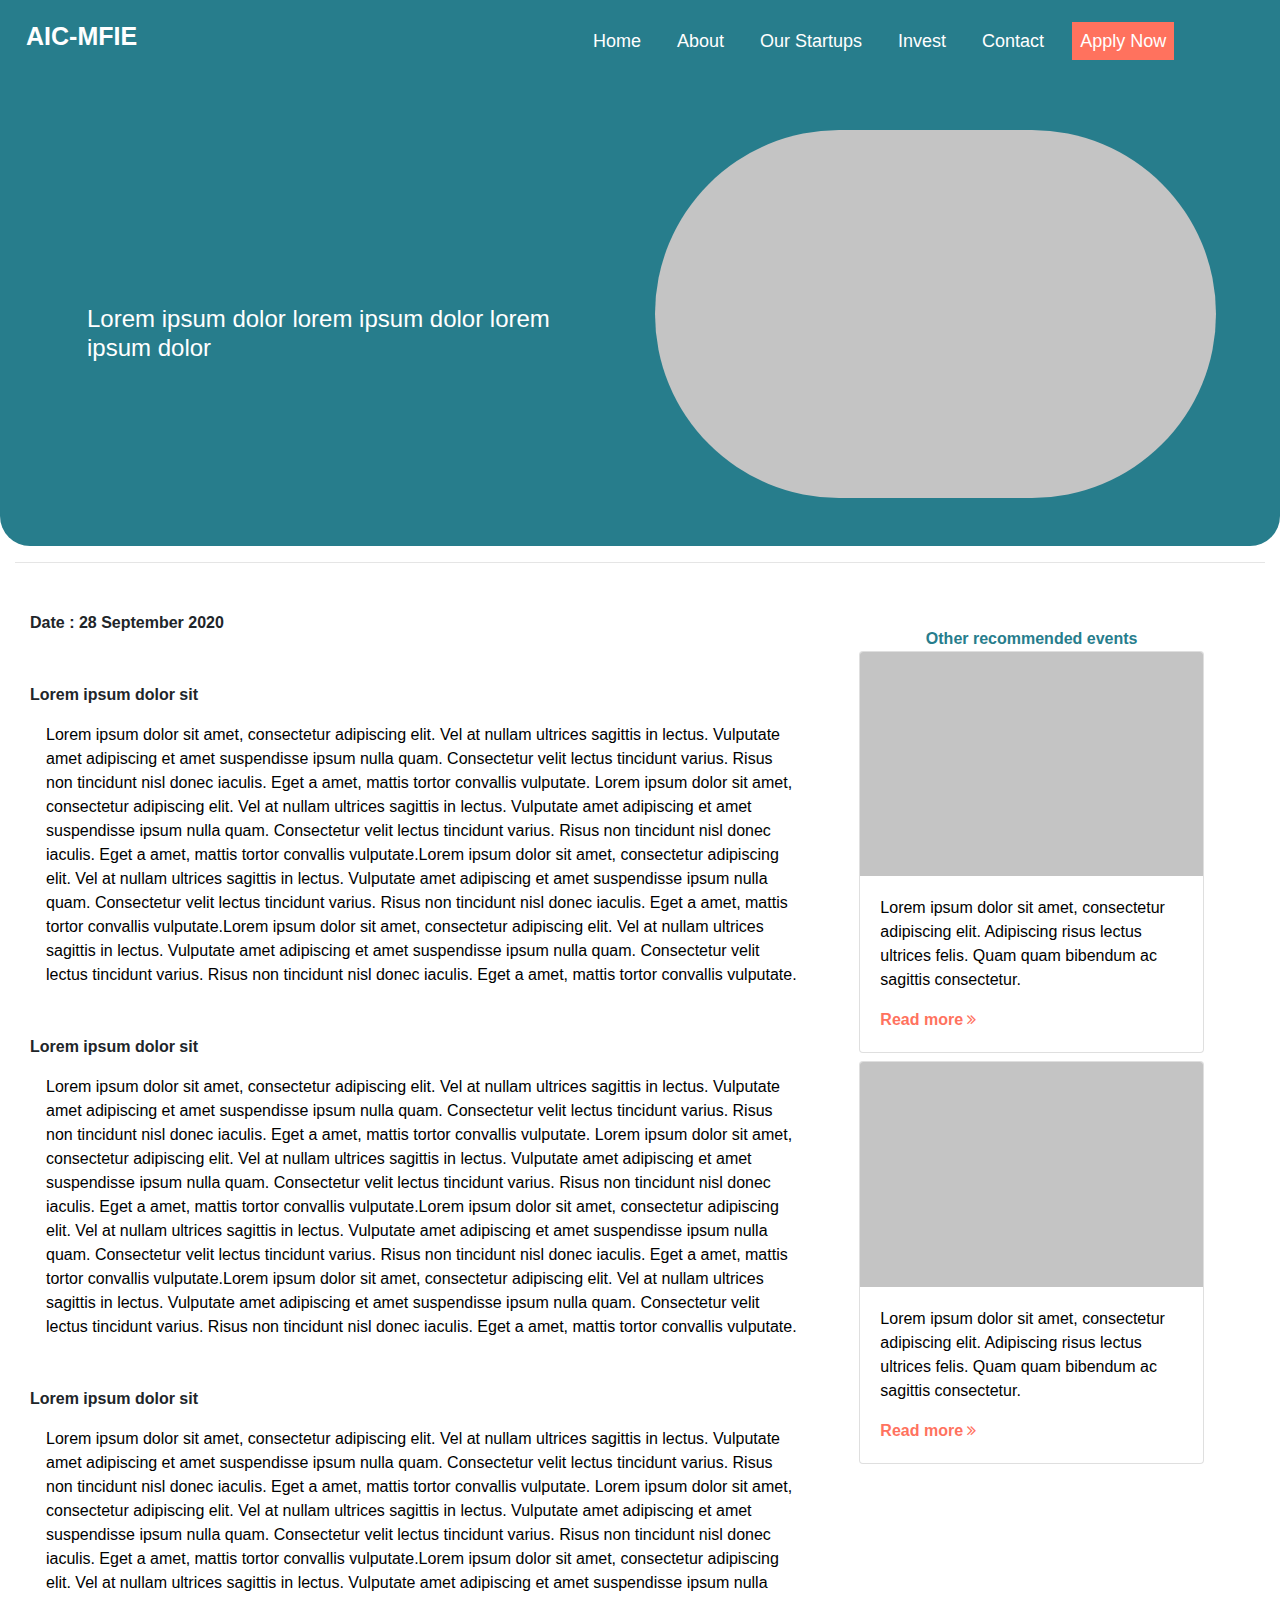
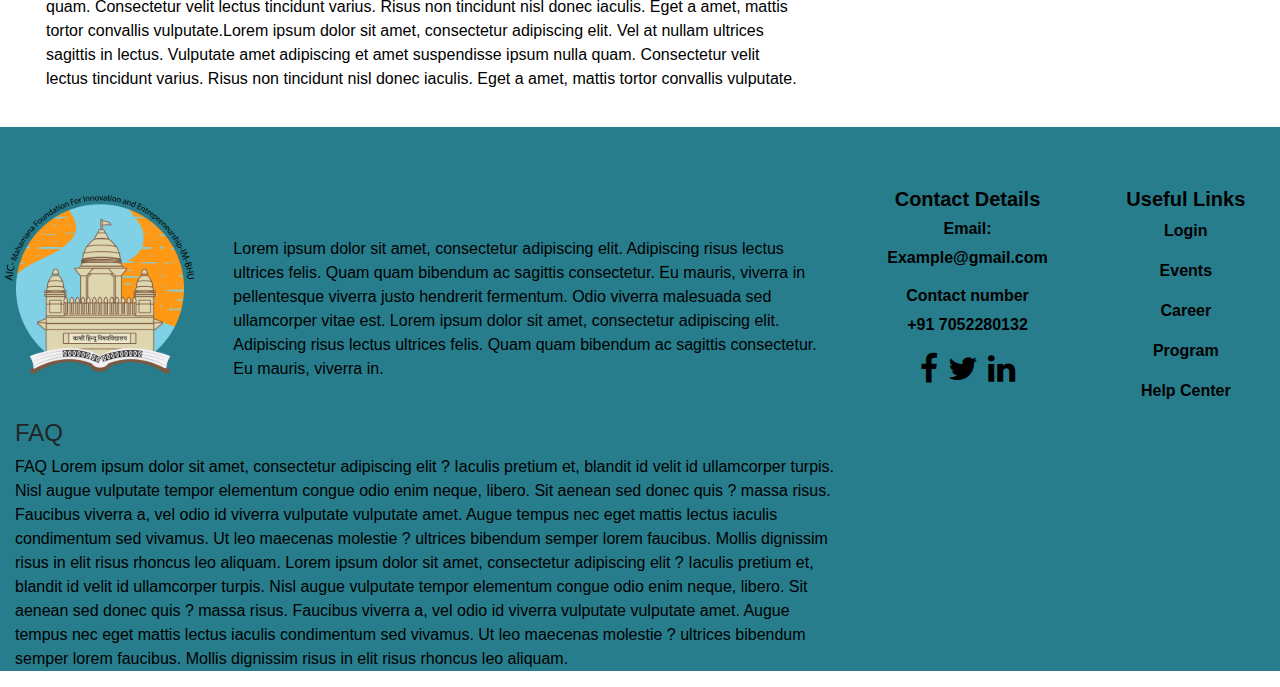
<file: event_details.html>
<!DOCTYPE html>
<html lang="en">

<meta name="viewport" content="width=device-width, initial-scale=1, shrink-to-fit=no">

<head>
    <title>AIC-MFIE</title>
    <link rel="stylesheet" href="https://stackpath.bootstrapcdn.com/bootstrap/4.4.1/css/bootstrap.min.css" integrity="sha384-Vkoo8x4CGsO3+Hhxv8T/Q5PaXtkKtu6ug5TOeNV6gBiFeWPGFN9MuhOf23Q9Ifjh" crossorigin="anonymous">
    <link rel="stylesheet" href="https://cdn.jsdelivr.net/npm/bootstrap@4.5.3/dist/css/bootstrap.min.css" integrity="sha384-TX8t27EcRE3e/ihU7zmQxVncDAy5uIKz4rEkgIXeMed4M0jlfIDPvg6uqKI2xXr2" crossorigin="anonymous">
    <script src="https://code.jquery.com/jquery-3.5.1.slim.min.js" integrity="sha384-DfXdz2htPH0lsSSs5nCTpuj/zy4C+OGpamoFVy38MVBnE+IbbVYUew+OrCXaRkfj" crossorigin="anonymous"></script>
    <script src="https://cdn.jsdelivr.net/npm/bootstrap@4.5.3/dist/js/bootstrap.bundle.min.js" integrity="sha384-ho+j7jyWK8fNQe+A12Hb8AhRq26LrZ/JpcUGGOn+Y7RsweNrtN/tE3MoK7ZeZDyx" crossorigin="anonymous"></script>
    <link rel="stylesheet" href="https://cdnjs.cloudflare.com/ajax/libs/font-awesome/4.7.0/css/font-awesome.min.css">
    <link rel="stylesheet" type="text/css" href="Assets/Css/style.css">
</head>

<body>
    <nav class="topnav navbar navbar-expand-lg">
        <h1 class="navbar-brand" href="#">AIC-MFIE</h1>
        <button class="navbar-toggler" type="button" data-toggle="collapse" data-target="#navbarNav" aria-controls="navbarNav" aria-expanded="true" aria-label="Toggle navigation">
            <span class="fa fa-bars fa-2x toggle-icon"></span>
        </button>

        <div class="collapse navbar-collapse " id="navbarNav">
         <ul class="navbar-nav ">
                <li class="nav-item active">
                    <a class="nav-link" href="#">Home <span class="sr-only">(current)</span></a>
                </li>
                <li class="nav-item">
                    <a class="nav-link" href="https://arvindsingh99.github.io/Delta-AIC-MFIE/about.html">About</a>
                </li>
                <li class="nav-item">
                    <a class="nav-link" href="https://arvindsingh99.github.io/Delta-AIC-MFIE/our_startups.html">Our Startups</a>
                </li>
                <li class="nav-item">
                    <a class="nav-link" href="https://arvindsingh99.github.io/Delta-AIC-MFIE/invest.html">Invest</a>
                </li>
                <li class="nav-item">
                    <a class="nav-link" href="https://arvindsingh99.github.io/Delta-AIC-MFIE/contact.html">Contact</a>
                </li>
                <li class="nav-item">
                    <a class="nav-link apply-button" href="https://arvindsingh99.github.io/Delta-AIC-MFIE/apply.html">Apply Now</a>
                </li>

            </ul>
        </div>
    </nav>
    <div class="container-fluid">
        <div class="row p-5" style="background-color: #277D8C;border-bottom-left-radius: 30px;border-bottom-right-radius:30px;">

            <div class="col-md-6 d-flex align-items-center">
                <h4 class="text-white mt-5 p-4">
                    Lorem ipsum dolor lorem ipsum dolor lorem ipsum dolor
                </h4>
            </div>
            <div class="col-md-6 w-100 h-75">
                <img class=" img-fluid rounded-pill" src="images/Rectangle 64.png">
            </div>
        </div>
        <hr>
        <div class="col-lg-12 mt-5 row">
            <div class="col-md-8 ">
                <span class="font-weight-bold text-left d-block"><b>Date : 28 September 2020 </b></span>
                <span class="font-weight-bold text-left d-block mt-5"><b>Lorem ipsum dolor sit </b></span>
                <p class="m-3">
                    Lorem ipsum dolor sit amet, consectetur adipiscing elit. Vel at nullam ultrices sagittis in lectus. Vulputate amet adipiscing et amet suspendisse ipsum nulla quam. Consectetur velit lectus tincidunt varius. Risus non tincidunt nisl donec iaculis. Eget
                    a amet, mattis tortor convallis vulputate. Lorem ipsum dolor sit amet, consectetur adipiscing elit. Vel at nullam ultrices sagittis in lectus. Vulputate amet adipiscing et amet suspendisse ipsum nulla quam. Consectetur velit lectus
                    tincidunt varius. Risus non tincidunt nisl donec iaculis. Eget a amet, mattis tortor convallis vulputate.Lorem ipsum dolor sit amet, consectetur adipiscing elit. Vel at nullam ultrices sagittis in lectus. Vulputate amet adipiscing
                    et amet suspendisse ipsum nulla quam. Consectetur velit lectus tincidunt varius. Risus non tincidunt nisl donec iaculis. Eget a amet, mattis tortor convallis vulputate.Lorem ipsum dolor sit amet, consectetur adipiscing elit. Vel at
                    nullam ultrices sagittis in lectus. Vulputate amet adipiscing et amet suspendisse ipsum nulla quam. Consectetur velit lectus tincidunt varius. Risus non tincidunt nisl donec iaculis. Eget a amet, mattis tortor convallis vulputate.
                </p>
                <span class="font-weight-bold text-left d-block mt-5"><b>Lorem ipsum dolor sit </b></span>
                <p class="m-3">
                    Lorem ipsum dolor sit amet, consectetur adipiscing elit. Vel at nullam ultrices sagittis in lectus. Vulputate amet adipiscing et amet suspendisse ipsum nulla quam. Consectetur velit lectus tincidunt varius. Risus non tincidunt nisl donec iaculis. Eget
                    a amet, mattis tortor convallis vulputate. Lorem ipsum dolor sit amet, consectetur adipiscing elit. Vel at nullam ultrices sagittis in lectus. Vulputate amet adipiscing et amet suspendisse ipsum nulla quam. Consectetur velit lectus
                    tincidunt varius. Risus non tincidunt nisl donec iaculis. Eget a amet, mattis tortor convallis vulputate.Lorem ipsum dolor sit amet, consectetur adipiscing elit. Vel at nullam ultrices sagittis in lectus. Vulputate amet adipiscing
                    et amet suspendisse ipsum nulla quam. Consectetur velit lectus tincidunt varius. Risus non tincidunt nisl donec iaculis. Eget a amet, mattis tortor convallis vulputate.Lorem ipsum dolor sit amet, consectetur adipiscing elit. Vel at
                    nullam ultrices sagittis in lectus. Vulputate amet adipiscing et amet suspendisse ipsum nulla quam. Consectetur velit lectus tincidunt varius. Risus non tincidunt nisl donec iaculis. Eget a amet, mattis tortor convallis vulputate.
                </p>
                <span class="font-weight-bold text-left d-block mt-5"><b>Lorem ipsum dolor sit </b></span>
                <p class="m-3">
                    Lorem ipsum dolor sit amet, consectetur adipiscing elit. Vel at nullam ultrices sagittis in lectus. Vulputate amet adipiscing et amet suspendisse ipsum nulla quam. Consectetur velit lectus tincidunt varius. Risus non tincidunt nisl donec iaculis. Eget
                    a amet, mattis tortor convallis vulputate. Lorem ipsum dolor sit amet, consectetur adipiscing elit. Vel at nullam ultrices sagittis in lectus. Vulputate amet adipiscing et amet suspendisse ipsum nulla quam. Consectetur velit lectus
                    tincidunt varius. Risus non tincidunt nisl donec iaculis. Eget a amet, mattis tortor convallis vulputate.Lorem ipsum dolor sit amet, consectetur adipiscing elit. Vel at nullam ultrices sagittis in lectus. Vulputate amet adipiscing
                    et amet suspendisse ipsum nulla quam. Consectetur velit lectus tincidunt varius. Risus non tincidunt nisl donec iaculis. Eget a amet, mattis tortor convallis vulputate.Lorem ipsum dolor sit amet, consectetur adipiscing elit. Vel at
                    nullam ultrices sagittis in lectus. Vulputate amet adipiscing et amet suspendisse ipsum nulla quam. Consectetur velit lectus tincidunt varius. Risus non tincidunt nisl donec iaculis. Eget a amet, mattis tortor convallis vulputate.
                </p>
            </div>
            <div class="col-md-4 p-3">
                <span class="font-weight-bold d-block text-center" style="color:#277D8C;"><b>Other recommended events</b></span>
                <div class="jumbotron-fluid d-flex justify-content-center mb-2">
                    <div class="col-lg-12 ">
                        <div class="card ">
                            <img class="card-img-top " src="images/Rectangle 64.png " alt="Card image cap ">
                            <div class="card-body ">

                                <p class="card-text ">
                                    Lorem ipsum dolor sit amet, consectetur adipiscing elit. Adipiscing risus lectus ultrices felis. Quam quam bibendum ac sagittis consectetur.
                                </p>
                                <a href="# " style="color:#FF725E " class="font-weight-bold ">Read more <i class="fa fa-angle-double-right " aria-hidden="true "></i></a>
                            </div>
                        </div>
                    </div><br>
                </div>
                <div class="jumbotron-fluid d-flex justify-content-center mb-2">
                    <div class="col-lg-12 ">
                        <div class="card ">
                            <img class="card-img-top " src="images/Rectangle 64.png " alt="Card image cap ">
                            <div class="card-body ">

                                <p class="card-text ">
                                    Lorem ipsum dolor sit amet, consectetur adipiscing elit. Adipiscing risus lectus ultrices felis. Quam quam bibendum ac sagittis consectetur.
                                </p>
                                <a href="# " style="color:#FF725E " class="font-weight-bold ">Read more <i class="fa fa-angle-double-right " aria-hidden="true "></i></a>
                            </div>
                        </div>
                    </div><br>
                </div>
            </div>
        </div>
    </div>
    <div class="footer ">
        <div class="footer-top ">
            <div class="row ">
                <div class="col-xl-2 ">

                    <img src="images/Artboard.svg " class="rounded " alt="... ">
                </div>
                <div class="col-xl-6 d-flex content-justify-center text ">
                    <div class="col-sm-12 ">
                        <p>Lorem ipsum dolor sit amet, consectetur adipiscing elit. Adipiscing risus lectus ultrices felis. Quam quam bibendum ac sagittis consectetur. Eu mauris, viverra in pellentesque viverra justo hendrerit fermentum. Odio viverra malesuada
                            sed ullamcorper vitae est. Lorem ipsum dolor sit amet, consectetur adipiscing elit. Adipiscing risus lectus ultrices felis. Quam quam bibendum ac sagittis consectetur. Eu mauris, viverra in.
                        </p>
                    </div>
                </div>
                <div class="col-xl-2 text-heading d-flex content-justify-center ">
                    <div class="col-sm-12 ">

                        <h5><b>Contact Details</b></h5>

                        <h6><b>Email:</b></h6>
                        <p><b>Example@gmail.com</b></p>
                        <h6><b>Contact number</b></h6>
                        <p><b>+91 7052280132</b></p>
                        <div class="social-icon ">
                            <i class="fa fa-facebook fa-2x pull-left "></i>
                            <i class="fa fa-twitter fa-2x "></i>
                            <i class="fa fa-linkedin fa-2x pull-right "></i>
                        </div>

                    </div>
                </div>
                <div class="col-xl-2 text-heading d-flex content-justify-center ">
                    <div class="col-sm-12 ">
                        <h5><b>Useful Links</b></h5>
                        <p><b>Login</b></p>
                        <p><b>Events</b></p>
                        <p><b>Career</b></p>
                        <p><b>Program</b></p>
                        <p><b>Help Center</b></p>
                    </div>
                </div>
            </div>
            <div class="col-md-8 ">
                <h4>FAQ</h4>
                <p>FAQ Lorem ipsum dolor sit amet, consectetur adipiscing elit ? Iaculis pretium et, blandit id velit id ullamcorper turpis. Nisl augue vulputate tempor elementum congue odio enim neque, libero. Sit aenean sed donec quis ? massa risus. Faucibus
                    viverra a, vel odio id viverra vulputate vulputate amet. Augue tempus nec eget mattis lectus iaculis condimentum sed vivamus. Ut leo maecenas molestie ? ultrices bibendum semper lorem faucibus. Mollis dignissim risus in elit risus
                    rhoncus leo aliquam. Lorem ipsum dolor sit amet, consectetur adipiscing elit ? Iaculis pretium et, blandit id velit id ullamcorper turpis. Nisl augue vulputate tempor elementum congue odio enim neque, libero. Sit aenean sed donec quis
                    ? massa risus. Faucibus viverra a, vel odio id viverra vulputate vulputate amet. Augue tempus nec eget mattis lectus iaculis condimentum sed vivamus. Ut leo maecenas molestie ? ultrices bibendum semper lorem faucibus. Mollis dignissim
                    risus in elit risus rhoncus leo aliquam.
                </p>
            </div>
        </div>
    </div>
</body>

</html>
</file>
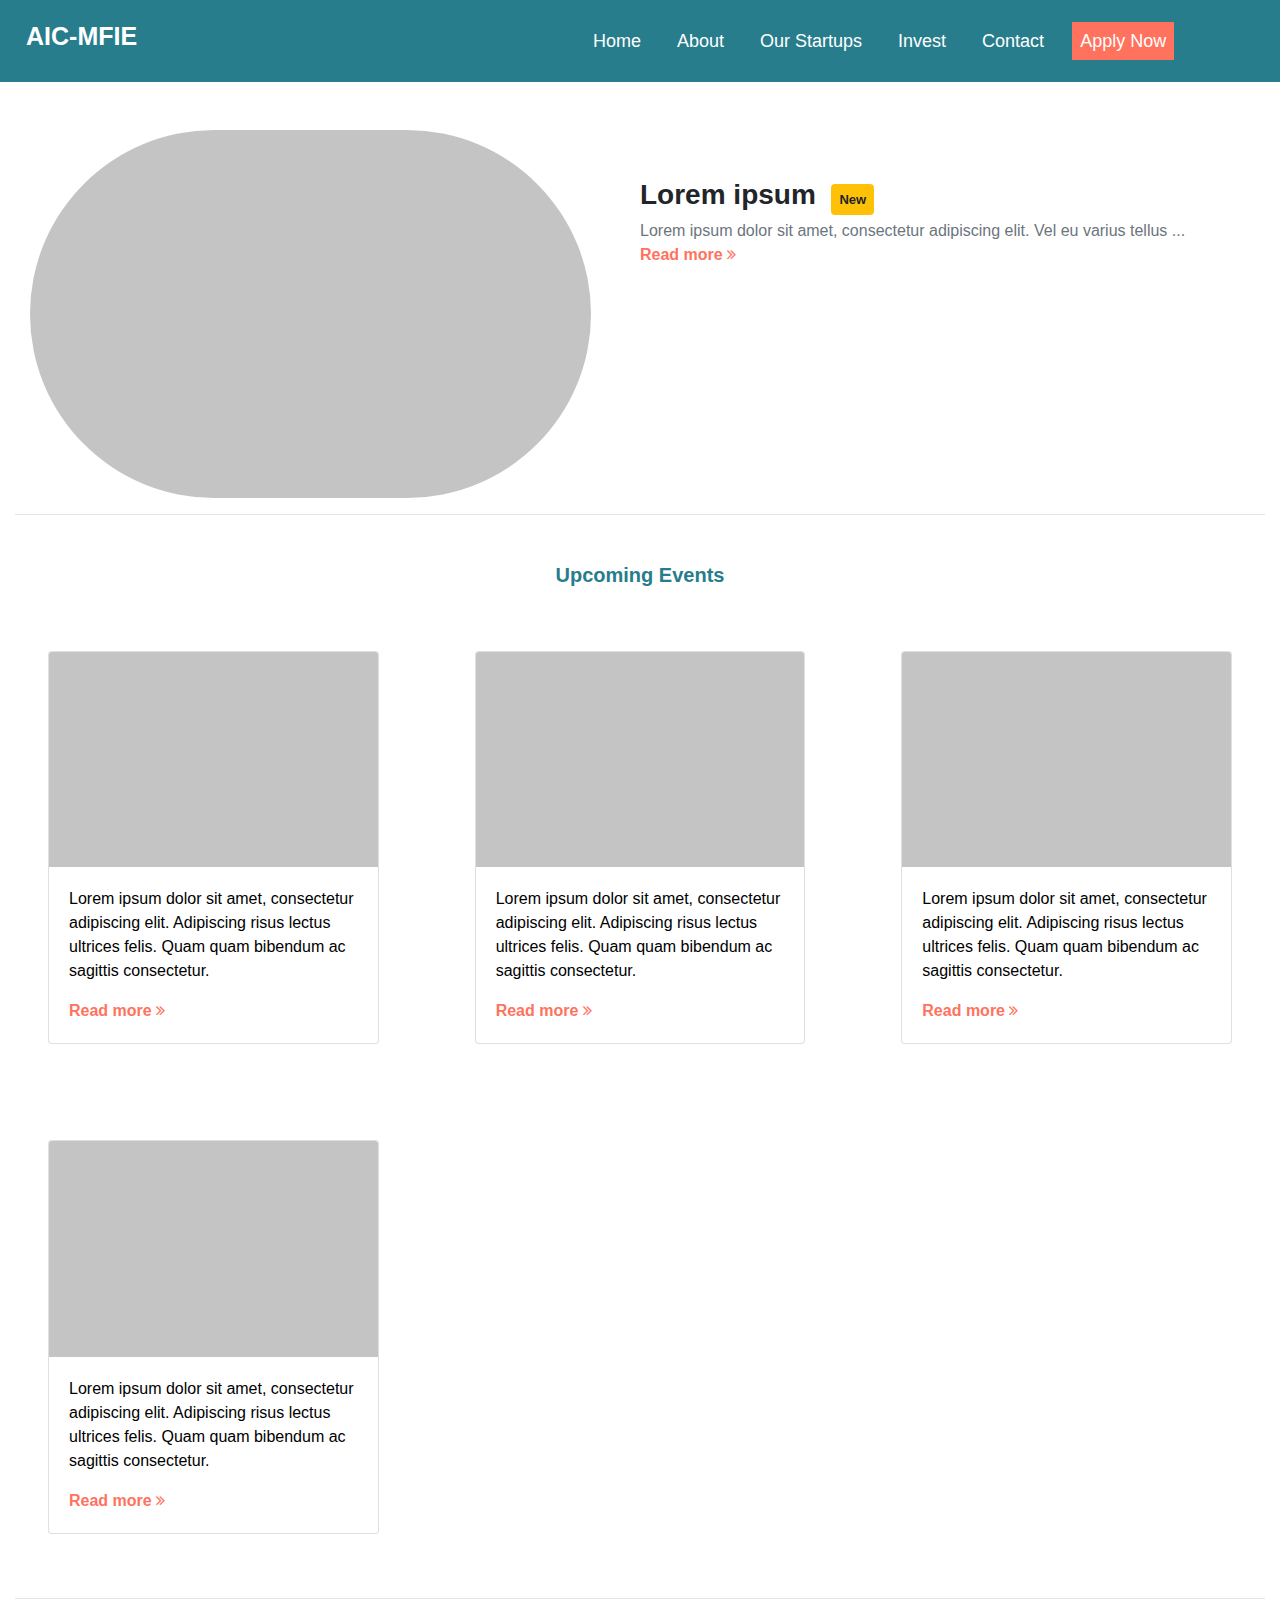
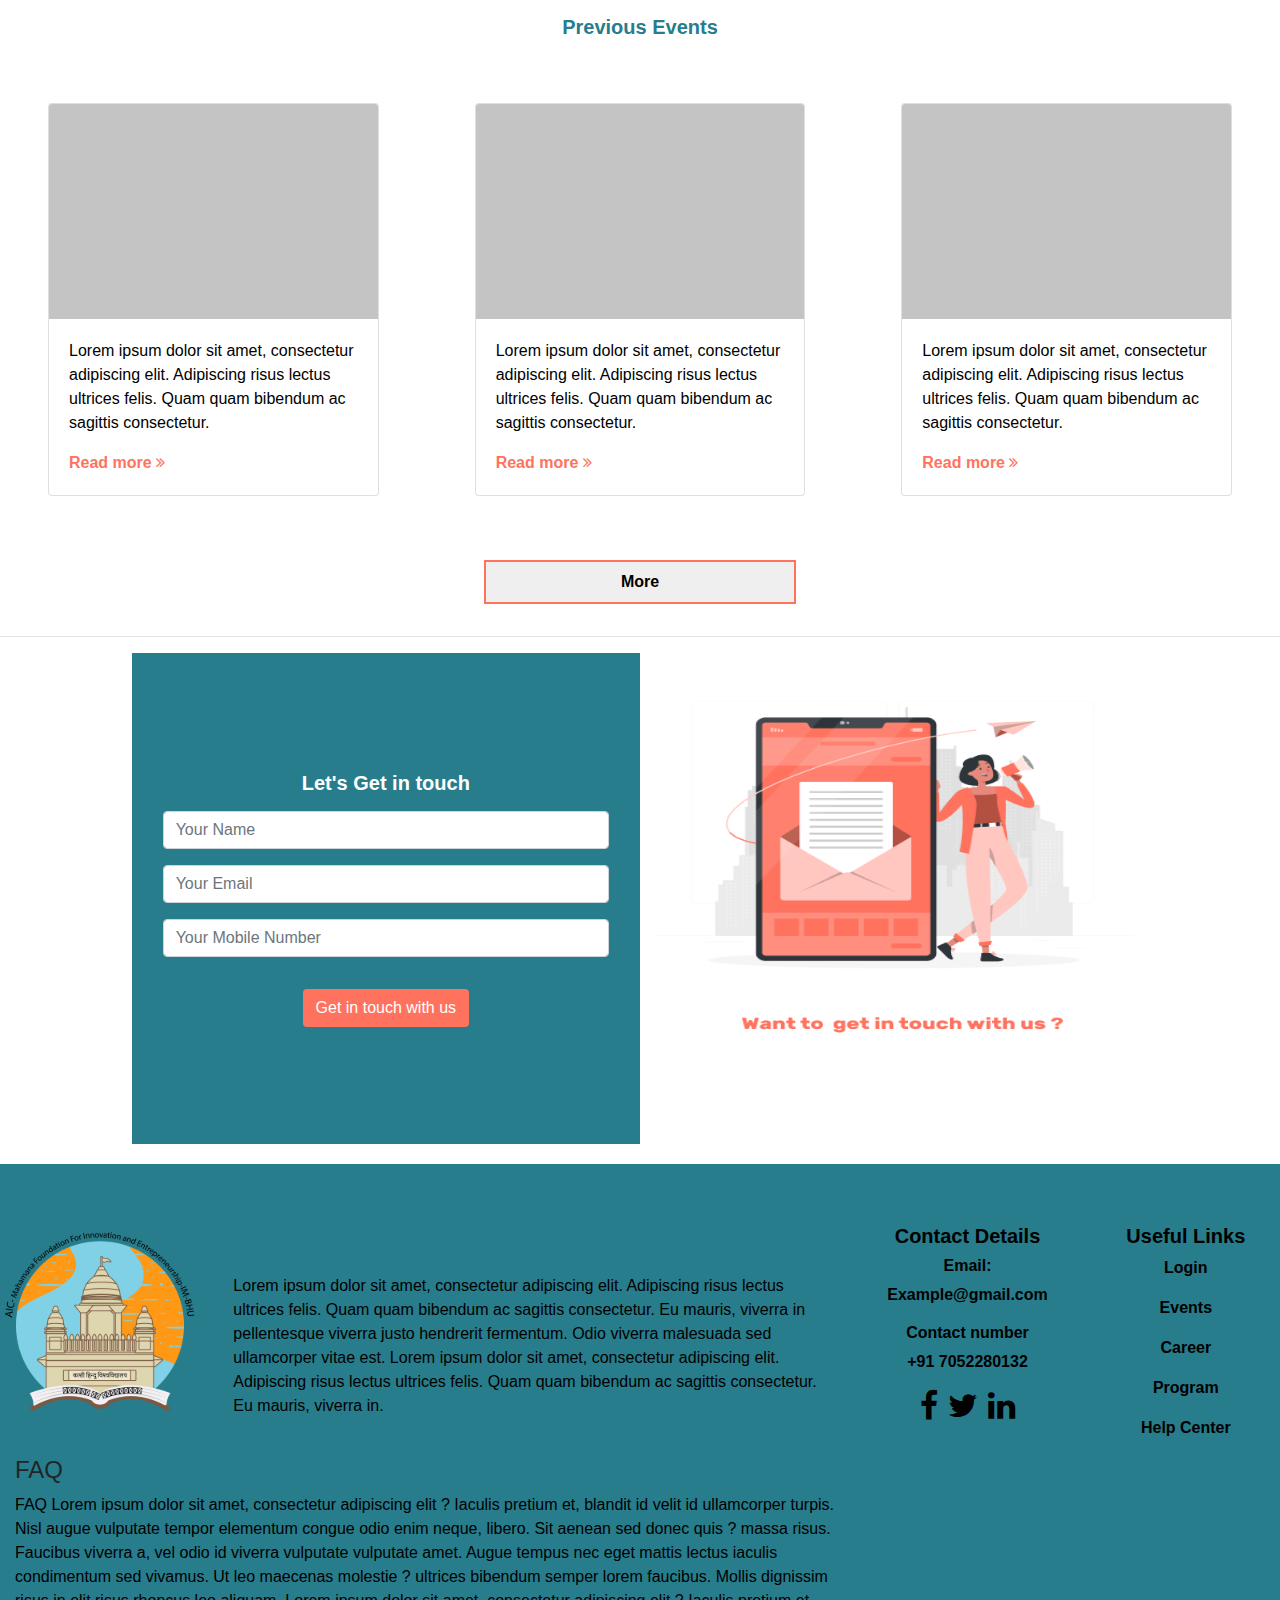
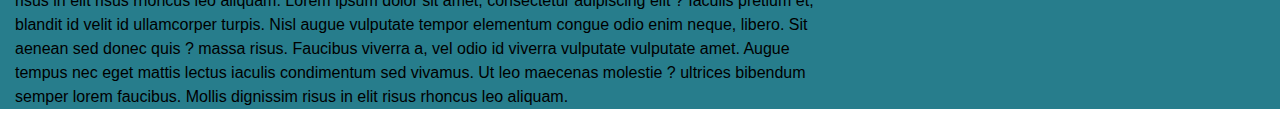
<file: upcoming_event.html>
<!DOCTYPE html>
<html lang="en">

<meta name="viewport" content="width=device-width, initial-scale=1, shrink-to-fit=no">

<head>
    <title>AIC-MFIE</title>
    <link rel="stylesheet" href="https://stackpath.bootstrapcdn.com/bootstrap/4.4.1/css/bootstrap.min.css" integrity="sha384-Vkoo8x4CGsO3+Hhxv8T/Q5PaXtkKtu6ug5TOeNV6gBiFeWPGFN9MuhOf23Q9Ifjh" crossorigin="anonymous">
    <link rel="stylesheet" href="https://cdn.jsdelivr.net/npm/bootstrap@4.5.3/dist/css/bootstrap.min.css" integrity="sha384-TX8t27EcRE3e/ihU7zmQxVncDAy5uIKz4rEkgIXeMed4M0jlfIDPvg6uqKI2xXr2" crossorigin="anonymous">
    <script src="https://code.jquery.com/jquery-3.5.1.slim.min.js" integrity="sha384-DfXdz2htPH0lsSSs5nCTpuj/zy4C+OGpamoFVy38MVBnE+IbbVYUew+OrCXaRkfj" crossorigin="anonymous"></script>
    <script src="https://cdn.jsdelivr.net/npm/bootstrap@4.5.3/dist/js/bootstrap.bundle.min.js" integrity="sha384-ho+j7jyWK8fNQe+A12Hb8AhRq26LrZ/JpcUGGOn+Y7RsweNrtN/tE3MoK7ZeZDyx" crossorigin="anonymous"></script>
    <link rel="stylesheet" href="https://cdnjs.cloudflare.com/ajax/libs/font-awesome/4.7.0/css/font-awesome.min.css">
    <link rel="stylesheet" type="text/css" href="Assets/Css/style.css">
    <script>
        function showmore() {
            var x = document.getElementById("content ");
            // alert(x.style.display)
            if (x.style.display === "none") {
                x.style.display = "";
            } else {
                x.style.display = "none";
            }
        }
    </script>
</head>

<body>
    <nav class="topnav navbar navbar-expand-lg">
        <h1 class="navbar-brand" href="#">AIC-MFIE</h1>
        <button class="navbar-toggler" type="button" data-toggle="collapse" data-target="#navbarNav" aria-controls="navbarNav" aria-expanded="true" aria-label="Toggle navigation">
            <span class="fa fa-bars fa-2x toggle-icon"></span>
        </button>

        <div class="collapse navbar-collapse " id="navbarNav">
        <ul class="navbar-nav ">
                <li class="nav-item active">
                    <a class="nav-link" href="#">Home <span class="sr-only">(current)</span></a>
                </li>
                <li class="nav-item">
                    <a class="nav-link" href="https://arvindsingh99.github.io/Delta-AIC-MFIE/about.html">About</a>
                </li>
                <li class="nav-item">
                    <a class="nav-link" href="https://arvindsingh99.github.io/Delta-AIC-MFIE/our_startups.html">Our Startups</a>
                </li>
                <li class="nav-item">
                    <a class="nav-link" href="https://arvindsingh99.github.io/Delta-AIC-MFIE/invest.html">Invest</a>
                </li>
                <li class="nav-item">
                    <a class="nav-link" href="https://arvindsingh99.github.io/Delta-AIC-MFIE/contact.html">Contact</a>
                </li>
                <li class="nav-item">
                    <a class="nav-link apply-button" href="https://arvindsingh99.github.io/Delta-AIC-MFIE/apply.html">Apply Now</a>
                </li>

            </ul>
        </div>
    </nav>
    <div class="container-fluid">
        <!-- Our startups-->
        <div class="col-lg-12 row mt-5">
            <div class="col-md-6 w-75 h-75 mx-auto">
                <img class="img-fluid rounded-pill" src="images/Rectangle 64.png ">
            </div>
            <div class="col-md-6">
                <h3 class="mt-lg-5"><b>Lorem ipsum &nbsp;<span class="bg-warning p-2 rounded" style="font-size:small">New</span></b></h3>
                <span class="text-muted ">
                    Lorem ipsum dolor sit amet, consectetur adipiscing elit. Vel eu varius tellus ...
                    </span>
                <a href="#" style="color:#FF725E" class="font-weight-bold">Read more <i class="fa fa-angle-double-right" aria-hidden="true"></i></a>

            </div>
        </div>
        <hr>

        <!-- Upcoming Events-->
        <div class="container-fluid d-flex justify-content-center mt-5 ">
            <h5 style="color:#277D8C;" class="font-weight-bold">Upcoming Events</h5><br>
        </div>

        <div class="jumbotron-fluid d-flex justify-content-center">
            <div class="row mt-2">
                <div class="col-lg-4 p-5">
                    <div class="card">
                        <img class="card-img-top" src="images/Rectangle 64.png" Card image cap ">
                        <div class="card-body ">

                            <p class="card-text ">
                                Lorem ipsum dolor sit amet, consectetur adipiscing elit. Adipiscing risus lectus ultrices felis. Quam quam bibendum ac sagittis consectetur.
                            </p>
                            <a href="event_details.html " style="color:#FF725E " class="font-weight-bold ">Read more <i class="fa fa-angle-double-right " aria-hidden="true "></i></a>

                        </div>
                    </div>
                </div><br>
                <div class="col-lg-4 p-5 ">
                    <div class="card ">
                        <img class="card-img-top " src="images/Rectangle 64.png " alt="Card image cap ">
                        <div class="card-body ">

                            <p class="card-text ">
                                Lorem ipsum dolor sit amet, consectetur adipiscing elit. Adipiscing risus lectus ultrices felis. Quam quam bibendum ac sagittis consectetur.
                            </p>
                            <a href="# " style="color:#FF725E " class="font-weight-bold ">Read more <i class="fa fa-angle-double-right " aria-hidden="true "></i></a>

                        </div>
                    </div>
                </div><br>
                <div class="col-lg-4 p-5 ">
                    <div class="card ">
                        <img class="card-img-top " src="images/Rectangle 64.png " alt="Card image cap ">
                        <div class="card-body ">

                            <p class="card-text ">
                                Lorem ipsum dolor sit amet, consectetur adipiscing elit. Adipiscing risus lectus ultrices felis. Quam quam bibendum ac sagittis consectetur.
                            </p>
                            <a href="# " style="color:#FF725E " class="font-weight-bold ">Read more <i class="fa fa-angle-double-right " aria-hidden="true "></i></a>
                        </div>
                    </div>
                </div><br>
                <div class="col-lg-4 p-5 ">
                    <div class="card ">
                        <img class="card-img-top " src="images/Rectangle 64.png " alt="Card image cap ">
                        <div class="card-body ">

                            <p class="card-text ">
                                Lorem ipsum dolor sit amet, consectetur adipiscing elit. Adipiscing risus lectus ultrices felis. Quam quam bibendum ac sagittis consectetur.
                            </p>
                            <a href="# " style="color:#FF725E " class="font-weight-bold ">Read more <i class="fa fa-angle-double-right " aria-hidden="true "></i></a>
                        </div>
                    </div>
                </div><br>
            </div>
        </div>
        <hr>
        <!-- End of upcoming Event -->
        
        <!-- Previous Events-->
        <div class="container-fluid d-flex justify-content-center mt-3 ">
            <h5 style="color:#277D8C; " class="font-weight-bold ">Previous Events</h5><br>
        </div>

        <div class="jumbotron-fluid d-flex justify-content-center ">
            <div class="row mt-2 ">
                <div class="col-lg-4 p-5 ">
                    <div class="card ">
                        <img class="card-img-top " src="images/Rectangle 64.png " alt="Card image cap ">
                        <div class="card-body ">

                            <p class="card-text ">
                                Lorem ipsum dolor sit amet, consectetur adipiscing elit. Adipiscing risus lectus ultrices felis. Quam quam bibendum ac sagittis consectetur.
                            </p>
                            <a href="# " style="color:#FF725E " class="font-weight-bold ">Read more <i class="fa fa-angle-double-right " aria-hidden="true "></i></a>
                        </div>
                    </div>
                </div><br>
                <div class="col-lg-4 p-5 ">
                    <div class="card ">
                        <img class="card-img-top " src="images/Rectangle 64.png " alt="Card image cap ">
                        <div class="card-body ">

                            <p class="card-text ">
                                Lorem ipsum dolor sit amet, consectetur adipiscing elit. Adipiscing risus lectus ultrices felis. Quam quam bibendum ac sagittis consectetur.
                            </p>
                            <a href="# " style="color:#FF725E " class="font-weight-bold ">Read more <i class="fa fa-angle-double-right " aria-hidden="true "></i></a>
                        </div>
                    </div>
                </div><br>
                <div class="col-lg-4 p-5 ">
                    <div class="card ">
                        <img class="card-img-top " src="images/Rectangle 64.png " alt="Card image cap ">
                        <div class="card-body ">
                            <p class="card-text ">
                                Lorem ipsum dolor sit amet, consectetur adipiscing elit. Adipiscing risus lectus ultrices felis. Quam quam bibendum ac sagittis consectetur.
                            </p>
                            <a href="# " style="color:#FF725E " class="font-weight-bold ">Read more <i class="fa fa-angle-double-right " aria-hidden="true "></i></a>
                        </div>
                    </div>
                </div><br>
            </div>
        </div>
    </div>
    <!--more wala content-->
    <div class="container-fluid d-flex justify-content-center mt-3 ">
        <button style="border: 2px solid #FF725E; "  class="font-weight-bold w-25 pl-3 pr-3 p-2 " onclick="showmore() ">More</button><br>
    </div>
    <div class="container-fluid d-flex justify-content-center mt-3 " >
        <div class="row mt-2 " id="content " style="display: none; "> 
            <div class="col-lg-4 p-5 ">
                <div class="card ">
                    <img class="card-img-top " src="images/Rectangle 64.png " alt="Card image cap ">
                    <div class="card-body ">

                        <p class="card-text ">
                            Lorem ipsum dolor sit amet, consectetur adipiscing elit. Adipiscing risus lectus ultrices felis. Quam quam bibendum ac sagittis consectetur.
                        </p>
                        <a href="# " style="color:#FF725E " class="font-weight-bold ">Read more <i class="fa fa-angle-double-right " aria-hidden="true "></i></a>
                    </div>
                </div>
            </div><br>
            <div class="col-lg-4 p-5 ">
                <div class="card ">
                    <img class="card-img-top " src="images/Rectangle 64.png " alt="Card image cap ">
                    <div class="card-body ">

                        <p class="card-text ">
                            Lorem ipsum dolor sit amet, consectetur adipiscing elit. Adipiscing risus lectus ultrices felis. Quam quam bibendum ac sagittis consectetur.
                        </p>
                        <a href="# " style="color:#FF725E " class="font-weight-bold ">Read more <i class="fa fa-angle-double-right " aria-hidden="true "></i></a>
                    </div>
                </div>
            </div><br>
            <div class="col-lg-4 p-5 ">
                <div class="card ">
                    <img class="card-img-top " src="images/Rectangle 64.png " alt="Card image cap ">
                    <div class="card-body ">
                        <p class="card-text ">
                            Lorem ipsum dolor sit amet, consectetur adipiscing elit. Adipiscing risus lectus ultrices felis. Quam quam bibendum ac sagittis consectetur.
                        </p>
                        <a href="# " style="color:#FF725E " class="font-weight-bold ">Read more <i class="fa fa-angle-double-right " aria-hidden="true "></i></a>
                    </div>
                </div>
            </div><br>
        </div>
    </div><hr>
<!-- more wala content end  -->
<div class="container-fluid d-flex justify-content-center mt-3 " >
    <div class="col-lg-12 row ">
        <div class="col-md-1 ">

        </div>
        <div class="col-md-5 pt-4 pb-4 d-flex align-items-center justify-content-center " style="background-color: #277D8C; ">
            <form action=" " method="post " class="p-3 w-100 " >
                <div class="form-group ">
                    <h5 class="text-center font-weight-bold text-white "><b>Let's Get in touch</b></h5>
                  </div>
                <div class="form-group ">
                      <input type="email " class="form-control " id="exampleFormControlInput1 " placeholder="Your Name ">
                    </div>
                <div class="form-group ">
                        <input type="email " class="form-control " id="exampleFormControlInput1 " placeholder="Your Email ">
                </div>
                <div class="form-group ">
                        <input type="email " class="form-control " id="exampleFormControlInput1 " placeholder="Your Mobile Number ">
                </div>
                <div class="d-flex justify-content-center ">
                    <button type="submit " class="btn text-white mt-3 " style="background-color:#FF725E; ">Get in touch with us</button>
                </div>
            </form>
        </div>
        <div class="col-md-5 w-100 mt-5 ">
            <img class="img-fluid w-100 h-75 " src="images/Group 206.png ">
        </div>
        <div class="col-md-1 ">

        </div>
    </div>
</div>
    
    <!-- footer part -->
    <div class="footer ">
        <div class="footer-top ">
            <div class="row ">
                <div class="col-xl-2 ">

                    <img src="images/Artboard.svg " class="rounded " alt="... ">
                </div>
                <div class="col-xl-6 d-flex content-justify-center text ">
                    <div class="col-sm-12 ">
                        <p>Lorem ipsum dolor sit amet, consectetur adipiscing elit. Adipiscing risus lectus ultrices felis. Quam quam bibendum ac sagittis consectetur. Eu mauris, viverra in pellentesque viverra justo hendrerit fermentum. Odio viverra malesuada
                            sed ullamcorper vitae est. Lorem ipsum dolor sit amet, consectetur adipiscing elit. Adipiscing risus lectus ultrices felis. Quam quam bibendum ac sagittis consectetur. Eu mauris, viverra in.
                        </p>
                    </div>
                </div>
                <div class="col-xl-2 text-heading d-flex content-justify-center ">
                    <div class="col-sm-12 ">

                        <h5><b>Contact Details</b></h5>

                        <h6><b>Email:</b></h6>
                        <p><b>Example@gmail.com</b></p>
                        <h6><b>Contact number</b></h6>
                        <p><b>+91 7052280132</b></p>
                        <div class="social-icon ">
                            <i class="fa fa-facebook fa-2x pull-left "></i>
                            <i class="fa fa-twitter fa-2x "></i>
                            <i class="fa fa-linkedin fa-2x pull-right "></i>
                        </div>

                    </div>
                </div>
                <div class="col-xl-2 text-heading d-flex content-justify-center ">
                    <div class="col-sm-12 ">
                        <h5><b>Useful Links</b></h5>
                        <p><b>Login</b></p>
                        <p><b>Events</b></p>
                        <p><b>Career</b></p>
                        <p><b>Program</b></p>
                        <p><b>Help Center</b></p>
                    </div>
                </div>
            </div>
            <div class="col-md-8 ">
                <h4>FAQ</h4>
                <p>FAQ Lorem ipsum dolor sit amet, consectetur adipiscing elit ? Iaculis pretium et, blandit id velit id ullamcorper turpis. Nisl augue vulputate tempor elementum congue odio enim neque, libero. Sit aenean sed donec quis ? massa risus. Faucibus
                    viverra a, vel odio id viverra vulputate vulputate amet. Augue tempus nec eget mattis lectus iaculis condimentum sed vivamus. Ut leo maecenas molestie ? ultrices bibendum semper lorem faucibus. Mollis dignissim risus in elit risus
                    rhoncus leo aliquam. Lorem ipsum dolor sit amet, consectetur adipiscing elit ? Iaculis pretium et, blandit id velit id ullamcorper turpis. Nisl augue vulputate tempor elementum congue odio enim neque, libero. Sit aenean sed donec quis
                    ? massa risus. Faucibus viverra a, vel odio id viverra vulputate vulputate amet. Augue tempus nec eget mattis lectus iaculis condimentum sed vivamus. Ut leo maecenas molestie ? ultrices bibendum semper lorem faucibus. Mollis dignissim
                    risus in elit risus rhoncus leo aliquam.
                </p>
            </div>
        </div>
    </div>
    
</body>

</html>
</file>
<file: Assets/Css/style.css>
body {
    font-family: sans-serif;
    line-height: 21.33 px;
}


/* Navbar */

.toggle-icon {
    color: #ffffff;
}

.topnav {
    overflow: hidden;
    background-color: #277D8C;
}

.topnav h1 {
    display: block;
    color: #ffffff;
    text-align: center;
    padding: 10px 33% 10px 10px;
    font-size: 25px;
    font-weight: 800;
}

.topnav a {
    display: block;
    color: #ffffff;
    text-align: center;
    padding: 10px 20px;
    text-decoration: none;
    font-size: 18px;
    font-weight: 400;
    line-height: 18px;
    margin-left: 20px;
}

.topnav a:hover {
    background-color: white;
    color: #277D8C;
    size: 100%;
}

.topnav a.active {
    background-color: white;
    color: #277D8C;
}

.topnav .icon {
    display: none;
}

.apply-button {
    background-color: #FF725E;
    color: white;
}


/* End Navbar */


/* Latest Events */

.latest-events {
    margin: 10px 0px 10px 0px;
    justify-content: center;
    display: flex;
}

.latest-events h1,
h2,
h3,
h4,
h5,
h6 {
    font-weight: 300px;
}

.latest-events button {
    color: #FF725E;
    font-size: 21px;
    font-weight: 300;
    background-color: white;
}

.latest-events .big-button {
    color: #000000;
    font-size: 30px;
    font-family: Helvetica;
    font-weight: 600;
    border-radius: 5%;
    border: 1px solid#FF725E;
}

.latest-events .big-button i {
    border-radius: 50%;
    border: 2px solid black;
}

.latest-events button img {
    height: 20px;
}

.latest-events button:hover {
    color: #ffffff;
    font-size: 25px;
    font-weight: 300;
    background-color: #277D8C;
}

.latest-events .big-button:hover {
    color: #ffffff;
    font-size: 30px;
    font-family: Helvetica;
    font-weight: 700;
    border-radius: 5%;
    border: 0px solid#FF725E;
    background-color: #277D8C;
}

.latest-events b {
    color: #FF725E;
    font-size: 25px;
}


/* End Latest Events */


/* ********************************************************* Details **************************/

.details {
    margin: 30px 10px 10px 10px;
    display: flex;
    justify-content: center;
}

.details-text-box {
    background-color: #277D8C;
}

.details-text-box h3 {
    color: #ffffff;
}

.details-text-box p {
    color: #ffffff;
}


/* End Details */


/* ********************************************************* Start one-four **************************/

.one-four {
    margin: 20px 0px 10px 0px;
    display: flex;
    justify-content: center;
}


/* ********************************************************* End one-four **************************/


/* ********************************************************* Start one-five **************************/

.one-five {
    margin: 20px 10px 10px 10px;
    display: flex;
    justify-content: center;
}


/* ********************************************************* End one-five **************************/


/* Footer */

.footer {
    padding-top: 20px;
}

.footer-top {
    padding-top: 60px;
    background: #277D8C;
}

.text p {
    margin-top: 50px;
    margin-left: 0px;
    color: #000000;
    justify-content: center;
    display: flex;
}

.text-heading h4,
h6,
p,
h5 {
    margin-left: 0px;
    color: #000000;
    justify-content: center;
    display: flex;
}

.social-icon {
    color: #000000;
    justify-content: center;
    display: flex;
}


/* End Footer */

.programs {
    background: #277D8C;
    padding: 30px;
    color: white;
    margin: 10px;
}

.container hr {
    background-color: black;
}

#categories a {
    background-color: #277D8C;
    width: 200px;
    padding: 10px;
    margin: 10px;
    color: white
}

#categories .nav-item a:active {
    color: white;
    background-color: white;
}

#categories a:hover {
    background-color: white;
    color: black;
    border: 1px solid black;
}

body {
    overflow-x: hidden;
}
</file>
